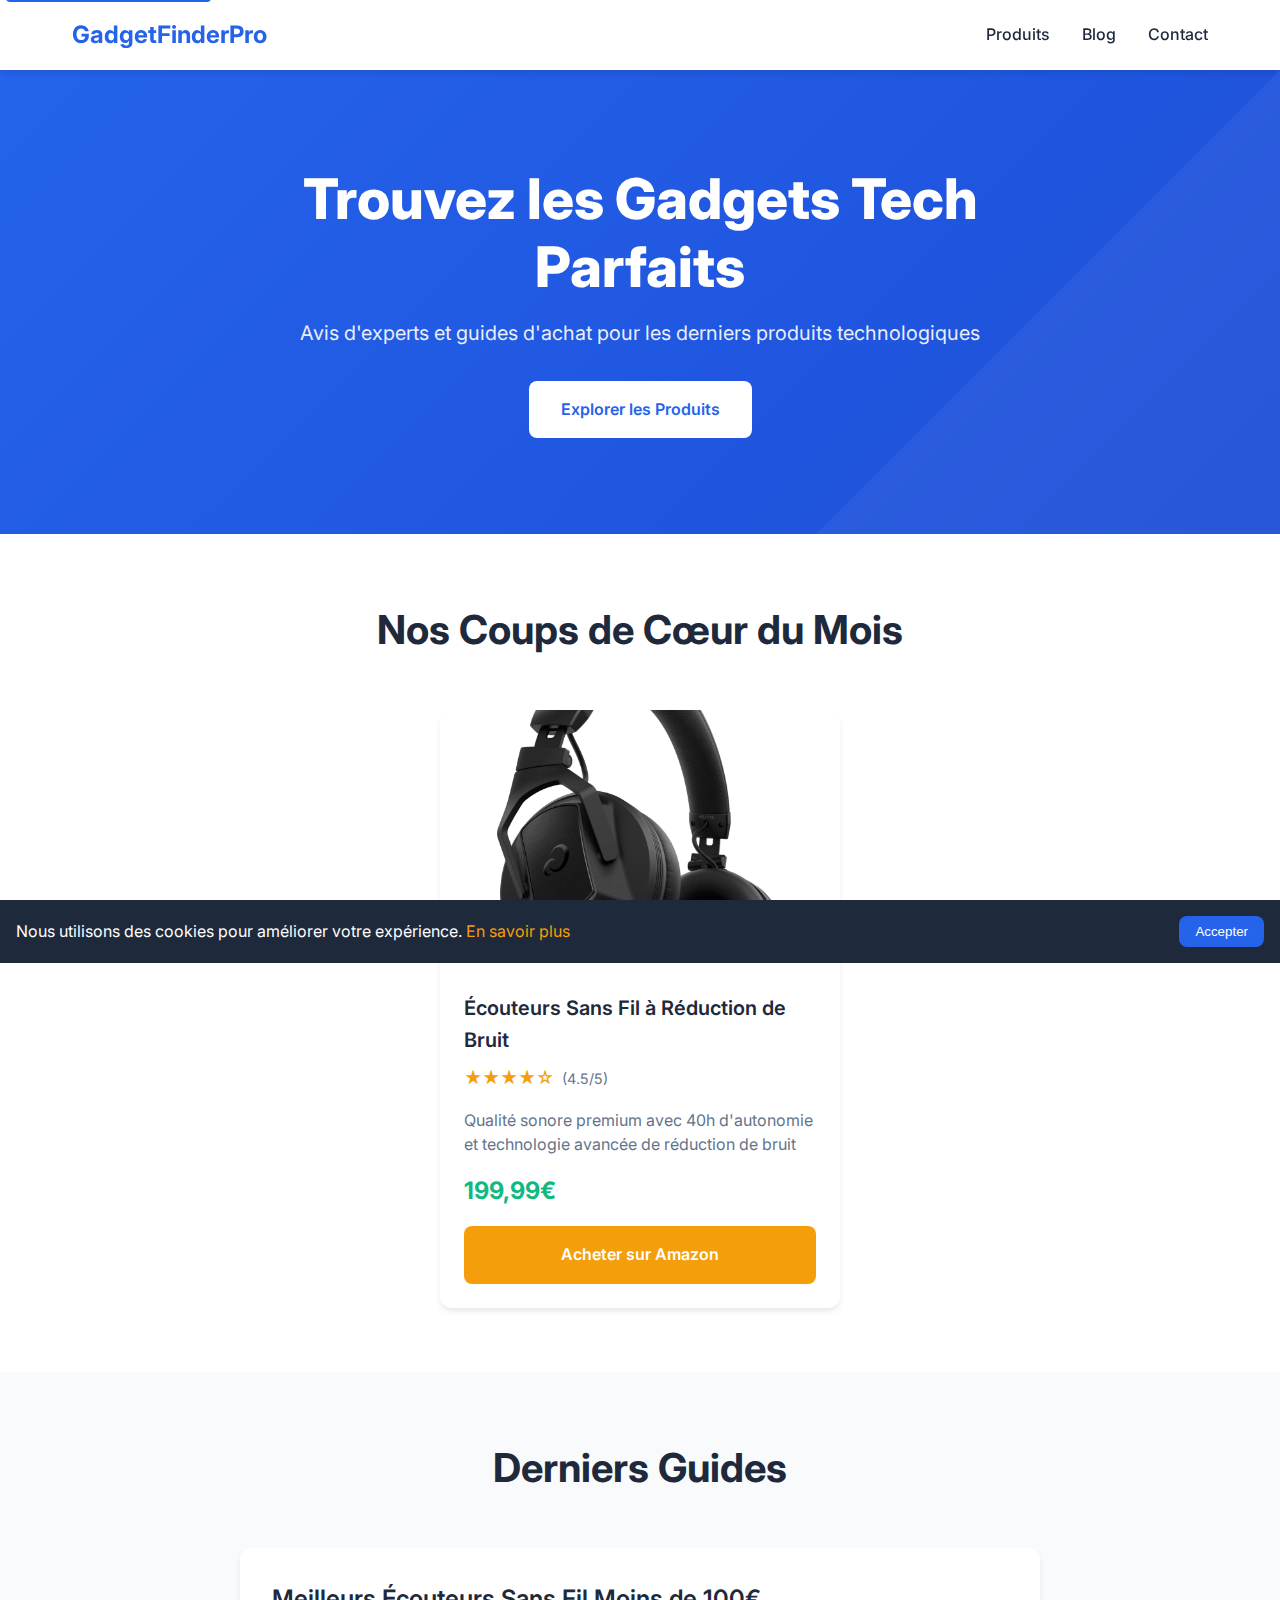
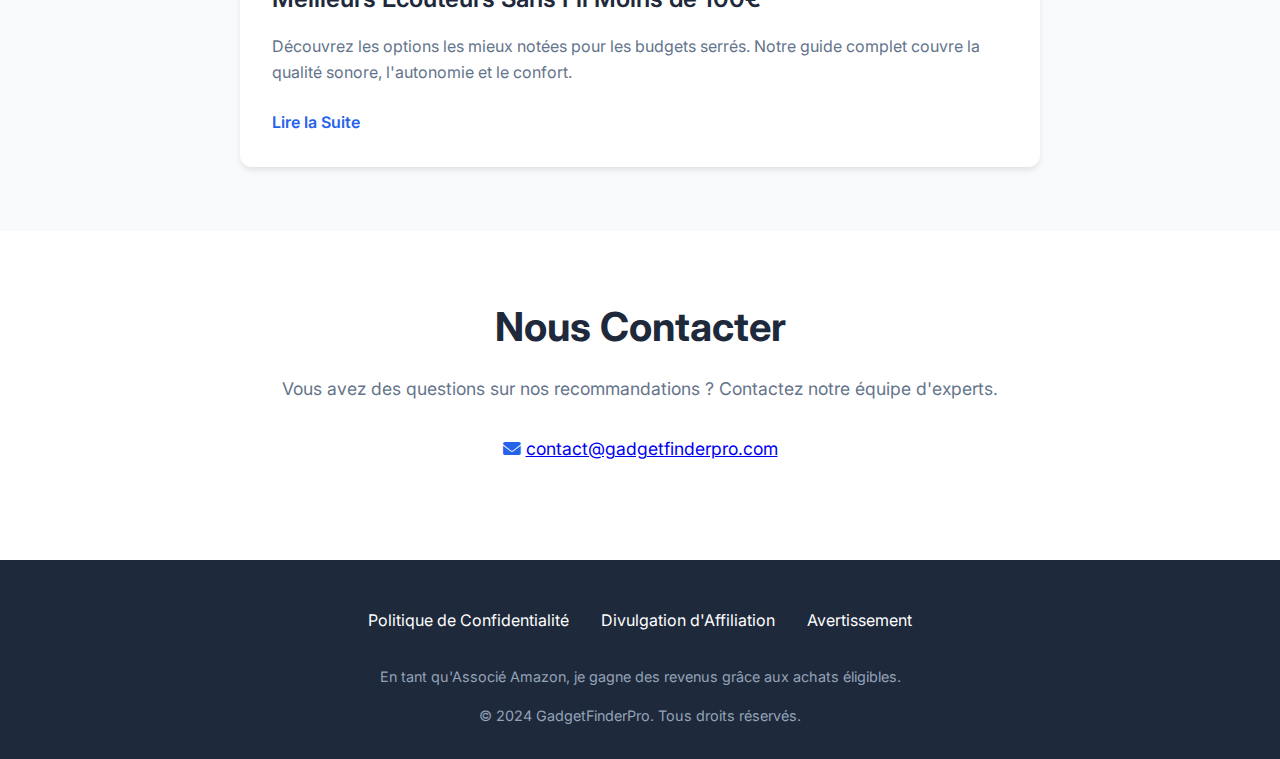
<file: index.html>
<!DOCTYPE html>
<html lang="fr">
<head>
  <meta charset="UTF-8" />
  <meta name="viewport" content="width=device-width, initial-scale=1.0" />
  <title>Meilleurs Gadgets Tech 2024 | GadgetFinderPro</title>
  <meta name="description" content="Découvrez des gadgets technologiques testés par nos experts. Guides d'achat fiables avec prix Amazon en temps réel." />
  <meta name="keywords" content="gadgets tech, écouteurs sans fil, smartphones, accessoires, tests produits, guides achat" />
  <meta name="author" content="GadgetFinderPro" />
  <meta name="robots" content="index, follow" />
  <link rel="stylesheet" href="style.css" />
  <link rel="stylesheet" href="https://cdnjs.cloudflare.com/ajax/libs/font-awesome/6.0.0/css/all.min.css" />
  <link rel="canonical" href="https://gadgetfinderpro.com/" />
  <link rel="preconnect" href="https://fonts.googleapis.com" />
  <link rel="preconnect" href="https://fonts.gstatic.com" crossorigin />
  <link href="https://fonts.googleapis.com/css2?family=Inter:wght@300;400;500;600;700;800&display=swap" rel="stylesheet" />
  
  <!-- Open Graph -->
  <meta property="og:title" content="Meilleurs Gadgets Tech 2024 | GadgetFinderPro" />
  <meta property="og:description" content="Découvrez des gadgets technologiques testés par nos experts. Guides d'achat fiables avec prix Amazon en temps réel." />
  <meta property="og:type" content="website" />
  <meta property="og:url" content="https://gadgetfinderpro.com/" />
  <meta property="og:image" content="https://gadgetfinderpro.com/logo.png" />
  <meta property="og:site_name" content="GadgetFinderPro" />
  <meta property="og:locale" content="fr_FR" />
  
  <!-- Twitter Card -->
  <meta name="twitter:card" content="summary_large_image" />
  <meta name="twitter:title" content="Meilleurs Gadgets Tech 2024 | GadgetFinderPro" />
  <meta name="twitter:description" content="Découvrez des gadgets technologiques testés par nos experts." />
  <meta name="twitter:image" content="https://gadgetfinderpro.com/logo.png" />
  <meta name="twitter:site" content="@GadgetFinderPro" />
  
  <!-- Favicon -->
  <link rel="icon" type="image/x-icon" href="/favicon.ico" />
  <link rel="apple-touch-icon" sizes="180x180" href="/apple-touch-icon.png" />
  <link rel="icon" type="image/png" sizes="32x32" href="/favicon-32x32.png" />
  <link rel="icon" type="image/png" sizes="16x16" href="/favicon-16x16.png" />
  <link rel="manifest" href="/site.webmanifest" />
</head>
<body>
  <!-- Cookie Consent -->
  <div class="cookie-consent" role="banner" aria-label="Consentement aux cookies">
    <p>Nous utilisons des cookies pour améliorer votre expérience. <a href="privacy.html">En savoir plus</a></p>
    <button class="cookie-accept" aria-label="Accepter les cookies">Accepter</button>
  </div>

  <!-- Skip to main content for accessibility -->
  <a href="#main-content" class="skip-link">Aller au contenu principal</a>

  <header role="banner">
    <nav class="nav-container" role="navigation" aria-label="Navigation principale">
      <a href="index.html" class="logo" aria-label="GadgetFinderPro - Accueil">GadgetFinderPro</a>
      <div class="nav-menu" role="menubar">
        <a href="products.html" role="menuitem">Produits</a>
        <a href="blog/wireless-earbuds-guide.html" role="menuitem">Blog</a>
        <a href="#contact" role="menuitem">Contact</a>
      </div>
      <button class="mobile-menu" aria-label="Menu mobile" aria-expanded="false">
        <i class="fas fa-bars" aria-hidden="true"></i>
      </button>
    </nav>
  </header>

  <main id="main-content" role="main">
    <section class="hero" aria-labelledby="hero-title">
      <div class="hero-content">
        <h1 id="hero-title">Trouvez les Gadgets Tech Parfaits</h1>
        <p>Avis d'experts et guides d'achat pour les derniers produits technologiques</p>
        <a href="products.html" class="btn-primary" aria-describedby="hero-title">Explorer les Produits</a>
      </div>
    </section>

    <section id="products" class="products-grid" aria-labelledby="products-title">
      <h2 id="products-title">Nos Coups de Cœur du Mois</h2>
      <article class="product-card" itemscope itemtype="https://schema.org/Product">
        <img src="wireless-headphones.jpg" alt="Écouteurs sans fil à réduction de bruit" class="product-image" itemprop="image" />
        <div class="product-content">
          <h3 itemprop="name">Écouteurs Sans Fil à Réduction de Bruit</h3>
          <div class="rating" data-rating="4.5" itemprop="aggregateRating" itemscope itemtype="https://schema.org/AggregateRating">
            <span class="stars" aria-label="4,5 étoiles sur 5">★★★★☆</span>
            <span class="rating-text">(<span itemprop="ratingValue">4.5</span>/<span itemprop="bestRating">5</span>)</span>
            <meta itemprop="reviewCount" content="1247" />
          </div>
          <p class="product-desc" itemprop="description">Qualité sonore premium avec 40h d'autonomie et technologie avancée de réduction de bruit</p>
          <div class="price" itemprop="offers" itemscope itemtype="https://schema.org/Offer">
            <span itemprop="price" content="199.99">199,99€</span>
            <meta itemprop="priceCurrency" content="EUR" />
            <meta itemprop="availability" content="https://schema.org/InStock" />
          </div>
          <a href="https://amazon.com/dp/PRODUCTID?tag=yourtag-20" class="btn-amazon" target="_blank" rel="noopener" aria-label="Acheter les écouteurs sans fil sur Amazon">Acheter sur Amazon</a>
        </div>
      </article>
    </section>

    <section id="blog" class="blog-posts" aria-labelledby="blog-title">
      <h2 id="blog-title">Derniers Guides</h2>
      <article class="blog-post" itemscope itemtype="https://schema.org/Article">
        <h3 itemprop="headline">Meilleurs Écouteurs Sans Fil Moins de 100€</h3>
        <p itemprop="description">Découvrez les options les mieux notées pour les budgets serrés. Notre guide complet couvre la qualité sonore, l'autonomie et le confort.</p>
        <a href="blog/wireless-earbuds-guide.html" class="read-more" aria-label="Lire l'article complet sur les écouteurs sans fil">Lire la Suite</a>
        <meta itemprop="author" content="GadgetFinderPro" />
        <meta itemprop="datePublished" content="2024-06-29" />
      </article>
    </section>

    <section id="contact" class="contact-section" aria-labelledby="contact-title">
      <h2 id="contact-title">Nous Contacter</h2>
      <p>Vous avez des questions sur nos recommandations ? Contactez notre équipe d'experts.</p>
      <div class="contact-info">
        <p><i class="fas fa-envelope" aria-hidden="true"></i> <a href="mailto:contact@gadgetfinderpro.com">contact@gadgetfinderpro.com</a></p>
      </div>
    </section>
  </main>

  <footer role="contentinfo">
    <div class="footer-content">
      <nav class="footer-nav" role="navigation" aria-label="Navigation du pied de page">
        <a href="privacy.html">Politique de Confidentialité</a>
        <a href="affiliate-disclosure.html">Divulgation d'Affiliation</a>
        <a href="disclaimer.html">Avertissement</a>
      </nav>
      <p class="amazon-disclaimer">En tant qu'Associé Amazon, je gagne des revenus grâce aux achats éligibles.</p>
      <p class="copyright">&copy; 2024 GadgetFinderPro. Tous droits réservés.</p>
    </div>
  </footer>

  <div class="newsletter-popup" id="newsletter-popup" role="dialog" aria-labelledby="newsletter-title" aria-hidden="true">
    <div class="popup-content">
      <button class="close-popup" aria-label="Fermer la popup">&times;</button>
      <h3 id="newsletter-title">Recevez Notre Guide d'Achat Gratuit !</h3>
      <p>Obtenez des recommandations d'experts et des offres exclusives</p>
      <form id="newsletter-form" aria-labelledby="newsletter-title">
        <label for="newsletter-email" class="sr-only">Adresse email</label>
        <input type="email" id="newsletter-email" placeholder="Entrez votre email" required aria-describedby="newsletter-title" />
        <button type="submit">Télécharger Maintenant</button>
      </form>
    </div>
  </div>

  <script src="script.js"></script>
  
  <!-- Schema.org structured data -->
  <script type="application/ld+json">
  {
    "@context": "https://schema.org",
    "@type": "WebSite",
    "name": "GadgetFinderPro",
    "description": "Découvrez des gadgets technologiques testés par nos experts. Guides d'achat fiables avec prix Amazon en temps réel.",
    "url": "https://gadgetfinderpro.com",
    "potentialAction": {
      "@type": "SearchAction",
      "target": "https://gadgetfinderpro.com/search?q={search_term_string}",
      "query-input": "required name=search_term_string"
    },
    "publisher": {
      "@type": "Organization",
      "name": "GadgetFinderPro",
      "logo": {
        "@type": "ImageObject",
        "url": "https://gadgetfinderpro.com/logo.png",
        "width": 400,
        "height": 200
      },
      "sameAs": [
        "https://twitter.com/GadgetFinderPro",
        "https://facebook.com/GadgetFinderPro"
      ]
    }
  }
  </script>

  <!-- Additional Schema.org for Organization -->
  <script type="application/ld+json">
  {
    "@context": "https://schema.org",
    "@type": "Organization",
    "name": "GadgetFinderPro",
    "url": "https://gadgetfinderpro.com",
    "logo": "https://gadgetfinderpro.com/logo.png",
    "description": "Expert en tests et évaluations de gadgets technologiques",
    "contactPoint": {
      "@type": "ContactPoint",
      "telephone": "+33-1-23-45-67-89",
      "contactType": "customer service",
      "email": "contact@gadgetfinderpro.com"
    },
    "address": {
      "@type": "PostalAddress",
      "streetAddress": "123 Rue de la Tech",
      "addressLocality": "Paris",
      "postalCode": "75001",
      "addressCountry": "FR"
    }
  }
  </script>
</body>
</html>
</file>
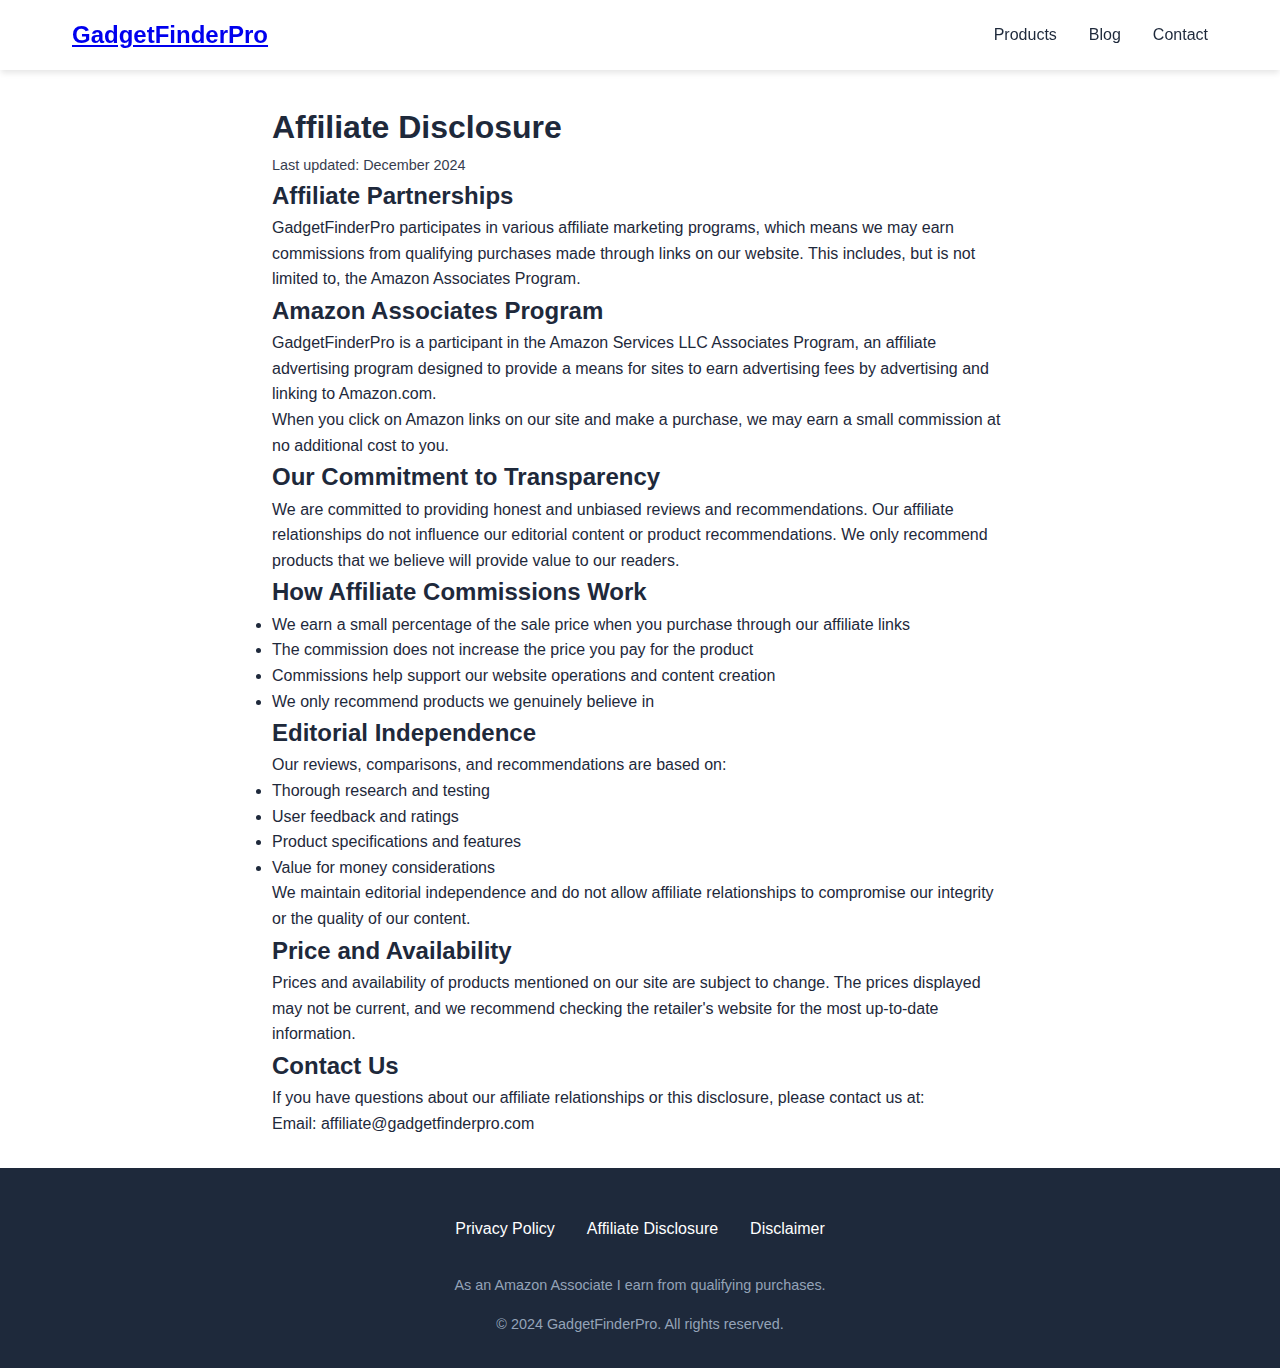
<file: affiliate-disclosure.html>
<!DOCTYPE html>
<html lang="en">
<head>
  <meta charset="UTF-8" />
  <meta name="viewport" content="width=device-width, initial-scale=1.0" />
  <title>Affiliate Disclosure | GadgetFinderPro</title>
  <meta name="description" content="Affiliate Disclosure for GadgetFinderPro - Transparency about our affiliate partnerships and commissions." />
  <link rel="stylesheet" href="style.css" />
  <link rel="stylesheet" href="https://cdnjs.cloudflare.com/ajax/libs/font-awesome/6.0.0/css/all.min.css" />
</head>
<body>
  <header>
    <nav class="nav-container">
      <h1 class="logo"><a href="index.html">GadgetFinderPro</a></h1>
      <div class="nav-menu">
        <a href="products.html">Products</a>
        <a href="blog/wireless-earbuds-guide.html">Blog</a>
        <a href="index.html#contact">Contact</a>
      </div>
      <div class="mobile-menu"><i class="fas fa-bars"></i></div>
    </nav>
  </header>

  <main class="legal-page">
    <div class="container">
      <h1>Affiliate Disclosure</h1>
      <p class="last-updated">Last updated: December 2024</p>

      <section>
        <h2>Affiliate Partnerships</h2>
        <p>GadgetFinderPro participates in various affiliate marketing programs, which means we may earn commissions from qualifying purchases made through links on our website. This includes, but is not limited to, the Amazon Associates Program.</p>
      </section>

      <section>
        <h2>Amazon Associates Program</h2>
        <p>GadgetFinderPro is a participant in the Amazon Services LLC Associates Program, an affiliate advertising program designed to provide a means for sites to earn advertising fees by advertising and linking to Amazon.com.</p>
        <p>When you click on Amazon links on our site and make a purchase, we may earn a small commission at no additional cost to you.</p>
      </section>

      <section>
        <h2>Our Commitment to Transparency</h2>
        <p>We are committed to providing honest and unbiased reviews and recommendations. Our affiliate relationships do not influence our editorial content or product recommendations. We only recommend products that we believe will provide value to our readers.</p>
      </section>

      <section>
        <h2>How Affiliate Commissions Work</h2>
        <ul>
          <li>We earn a small percentage of the sale price when you purchase through our affiliate links</li>
          <li>The commission does not increase the price you pay for the product</li>
          <li>Commissions help support our website operations and content creation</li>
          <li>We only recommend products we genuinely believe in</li>
        </ul>
      </section>

      <section>
        <h2>Editorial Independence</h2>
        <p>Our reviews, comparisons, and recommendations are based on:</p>
        <ul>
          <li>Thorough research and testing</li>
          <li>User feedback and ratings</li>
          <li>Product specifications and features</li>
          <li>Value for money considerations</li>
        </ul>
        <p>We maintain editorial independence and do not allow affiliate relationships to compromise our integrity or the quality of our content.</p>
      </section>

      <section>
        <h2>Price and Availability</h2>
        <p>Prices and availability of products mentioned on our site are subject to change. The prices displayed may not be current, and we recommend checking the retailer's website for the most up-to-date information.</p>
      </section>

      <section>
        <h2>Contact Us</h2>
        <p>If you have questions about our affiliate relationships or this disclosure, please contact us at:</p>
        <p>Email: affiliate@gadgetfinderpro.com</p>
      </section>
    </div>
  </main>

  <footer>
    <div class="footer-content">
      <nav class="footer-nav">
        <a href="privacy.html">Privacy Policy</a>
        <a href="affiliate-disclosure.html" class="active">Affiliate Disclosure</a>
        <a href="disclaimer.html">Disclaimer</a>
      </nav>
      <p class="amazon-disclaimer">As an Amazon Associate I earn from qualifying purchases.</p>
      <p class="copyright">&copy; 2024 GadgetFinderPro. All rights reserved.</p>
    </div>
  </footer>

  <script src="script.js"></script>
</body>
</html>
</file>
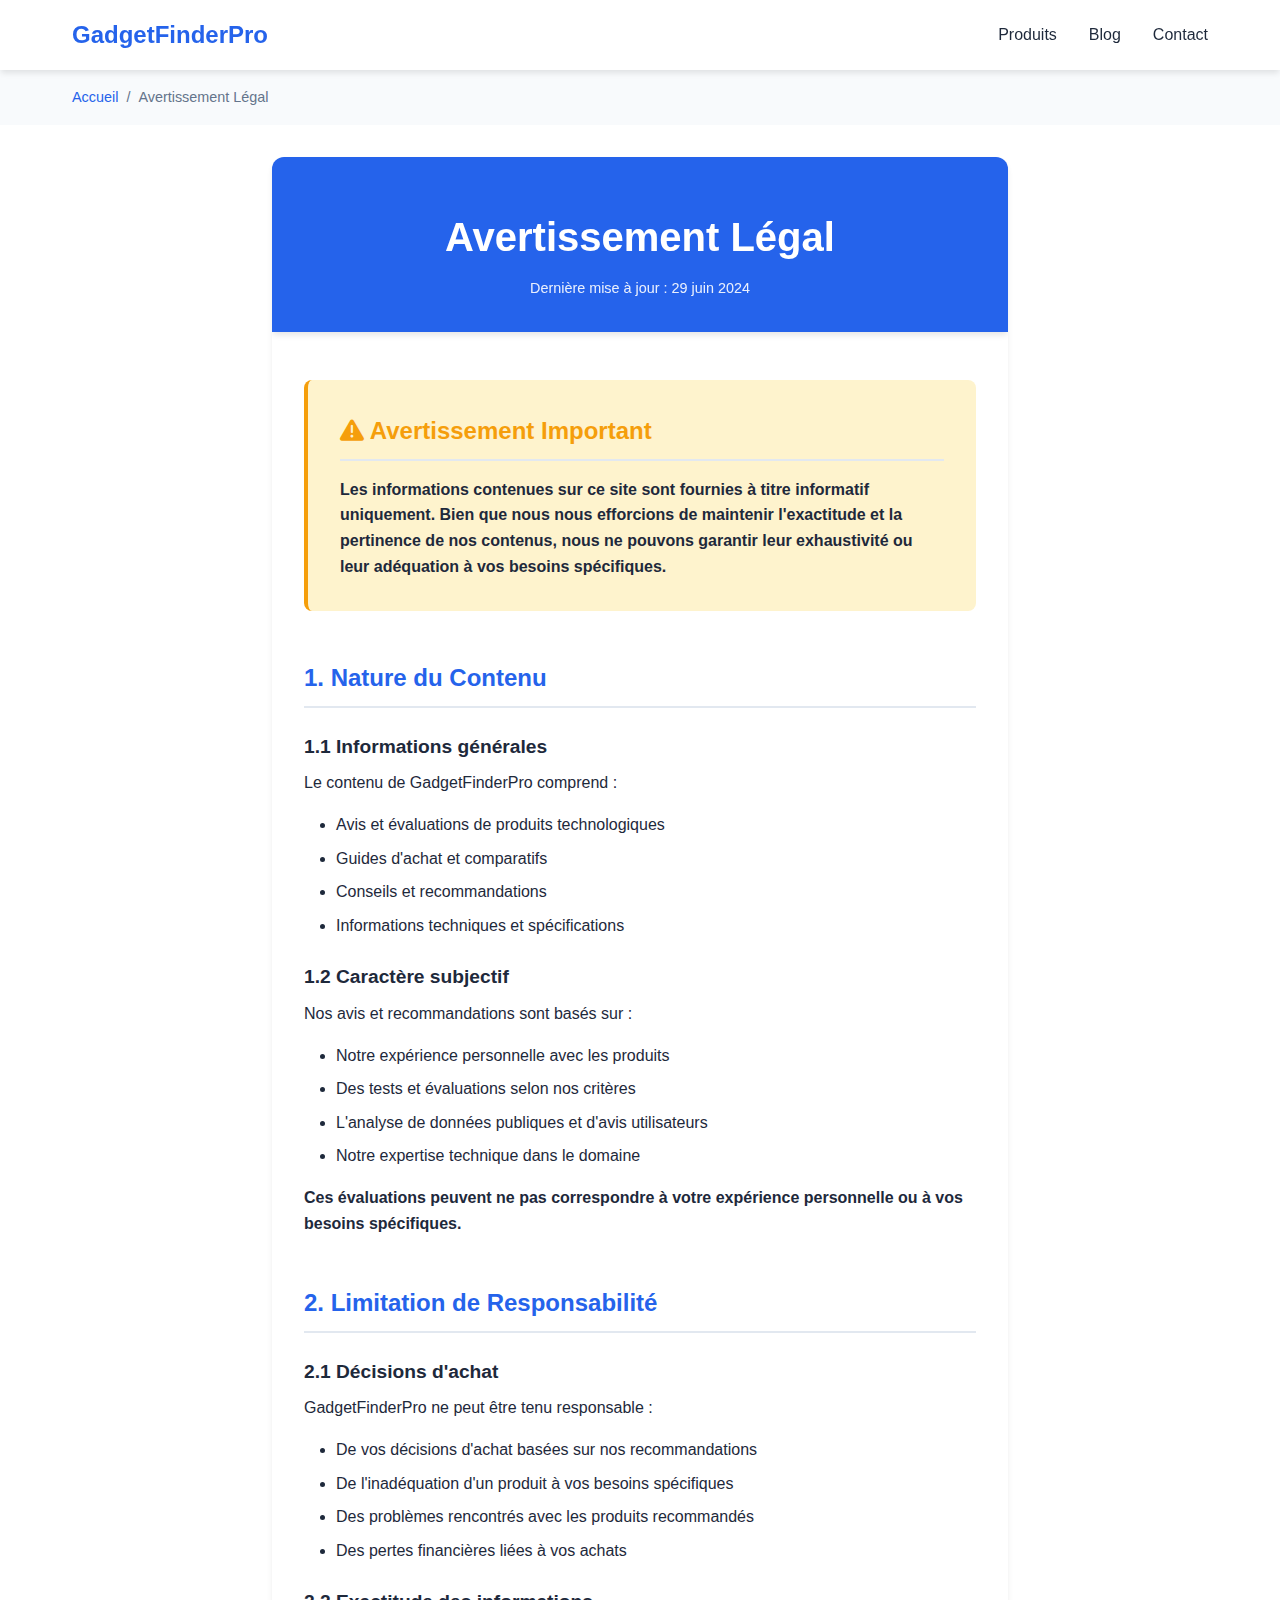
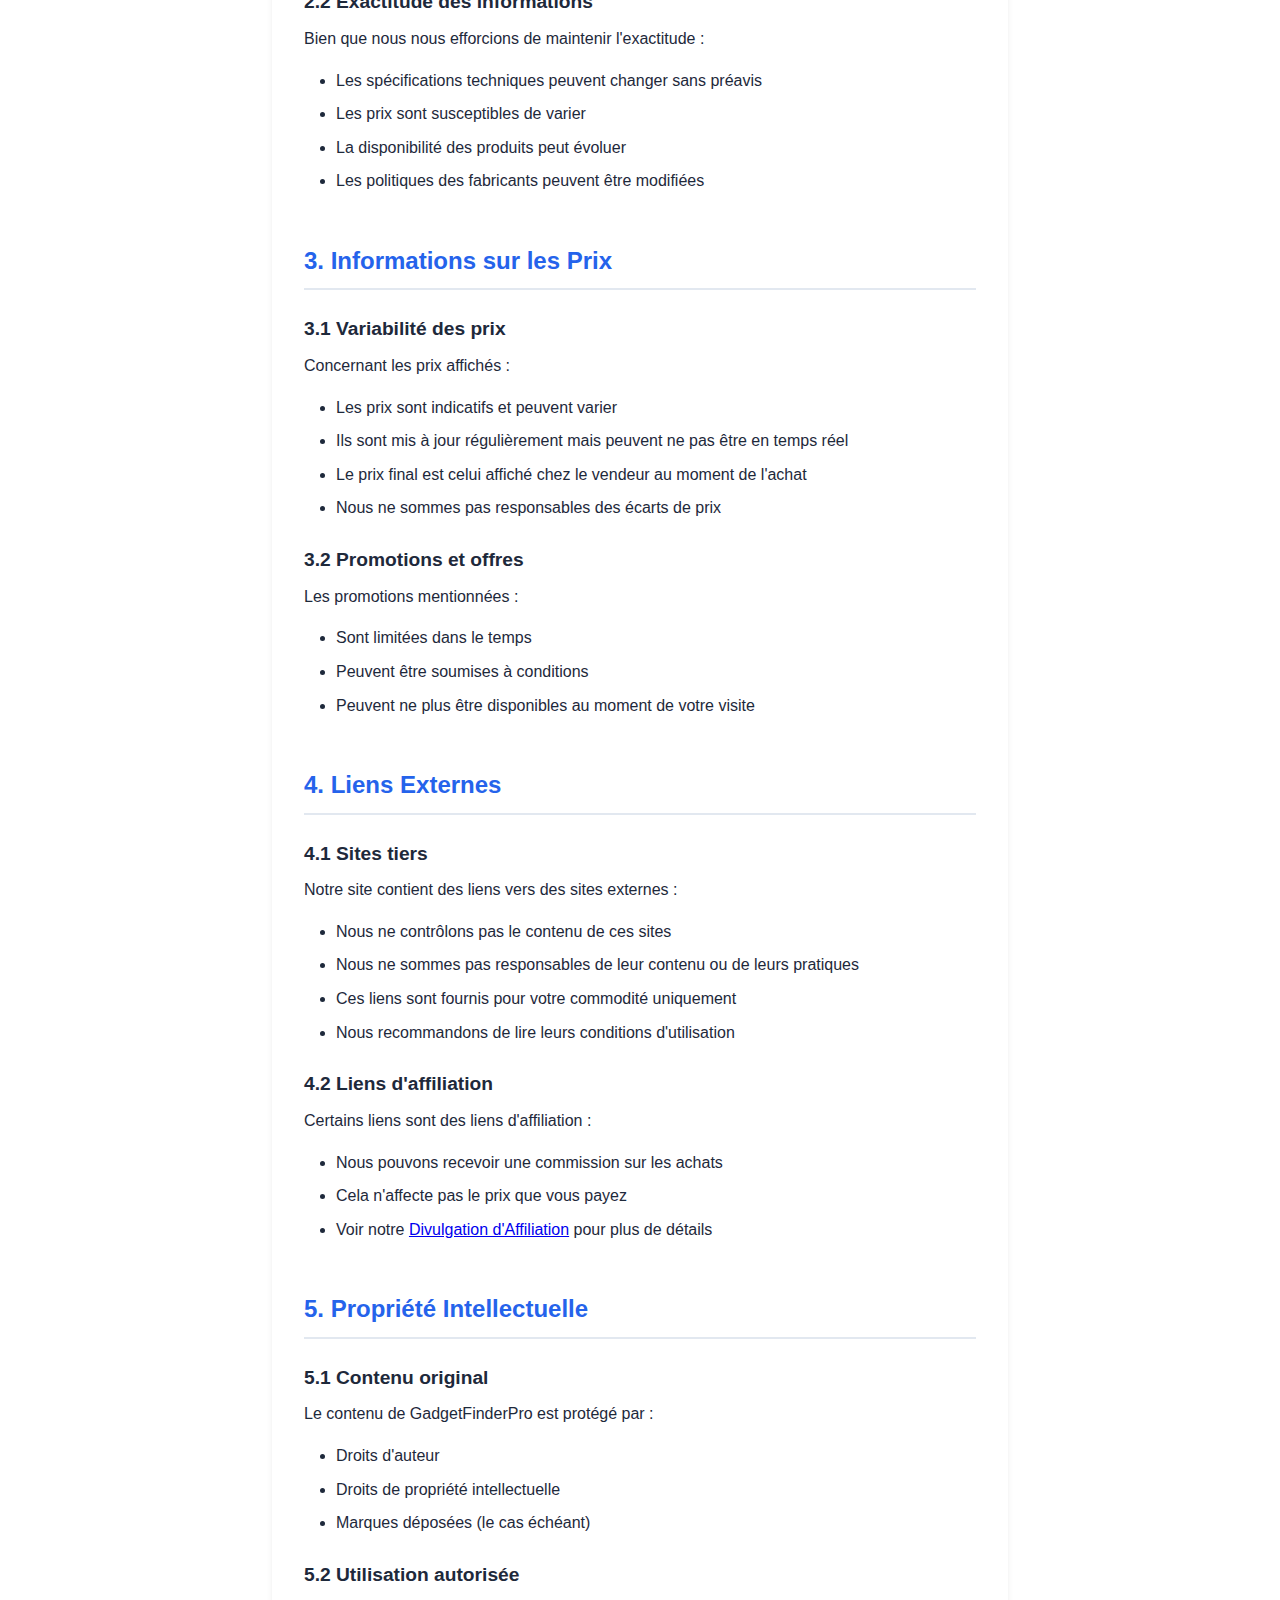
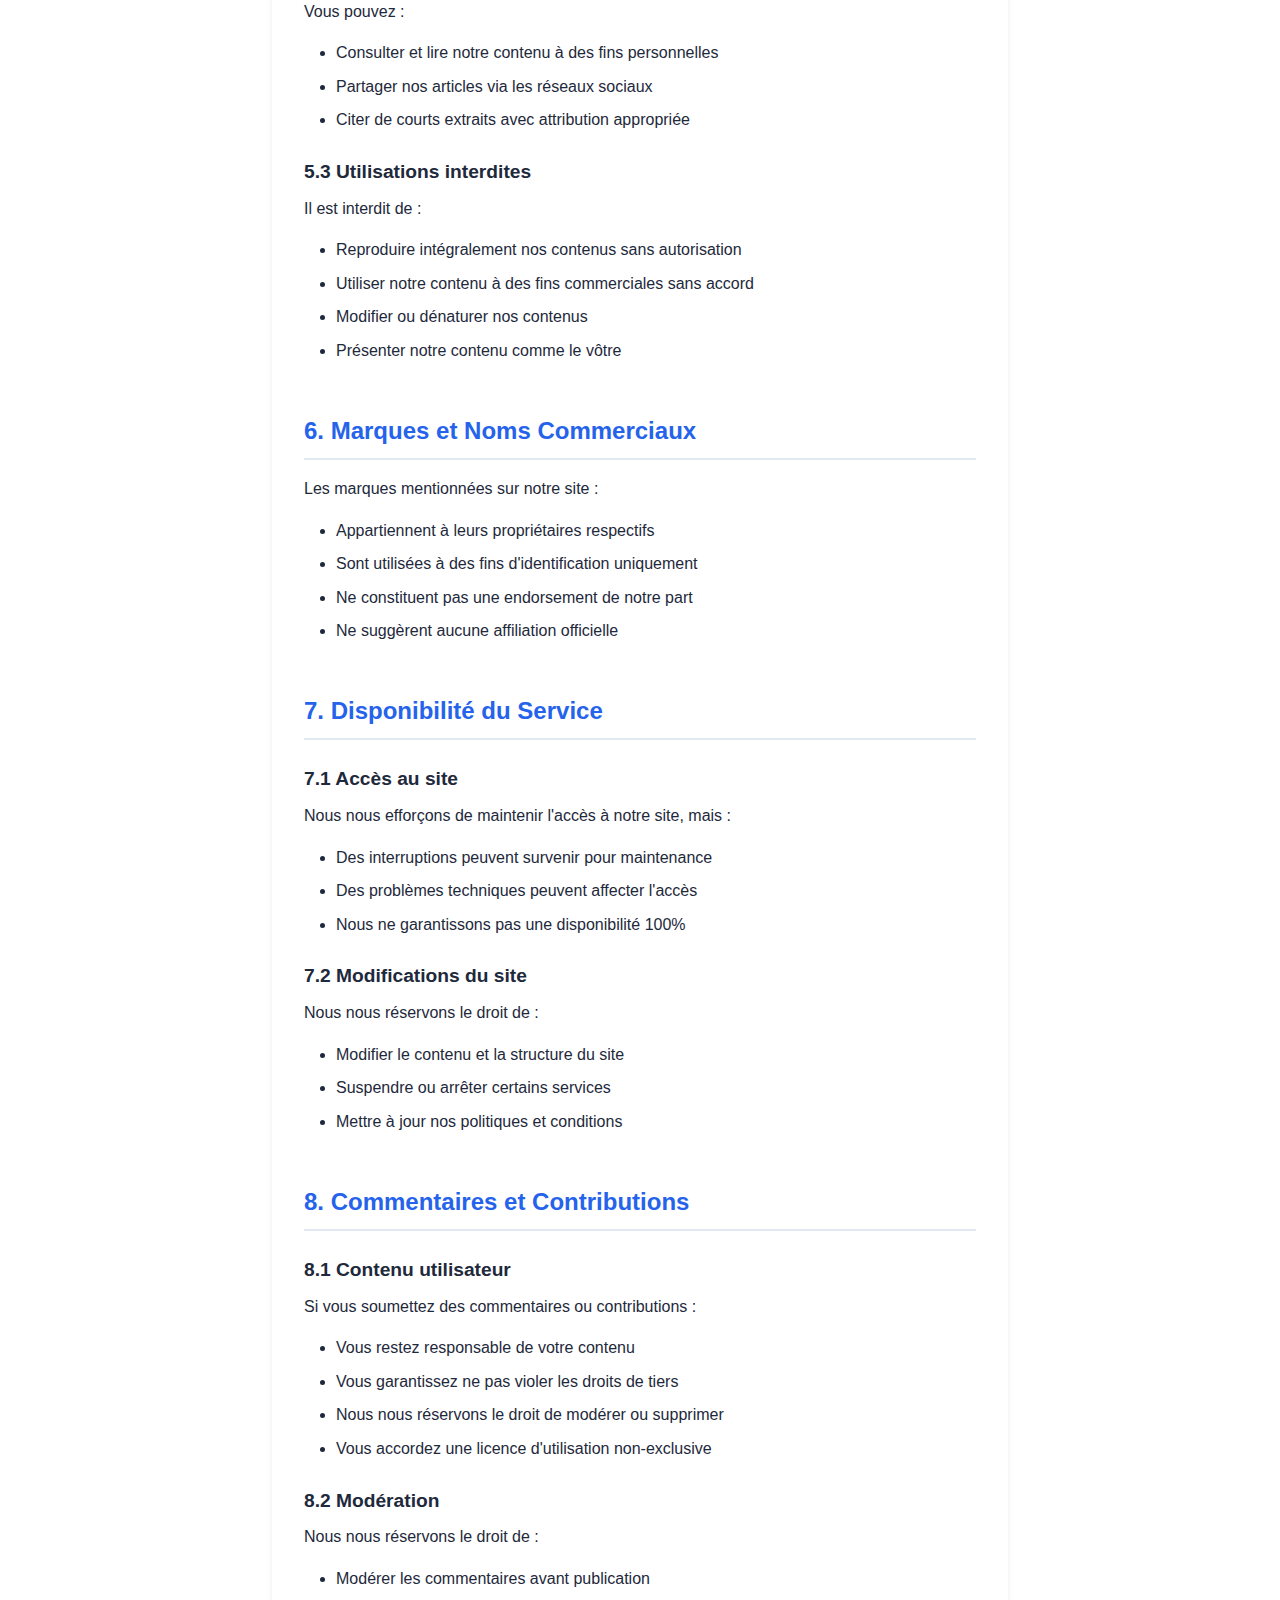
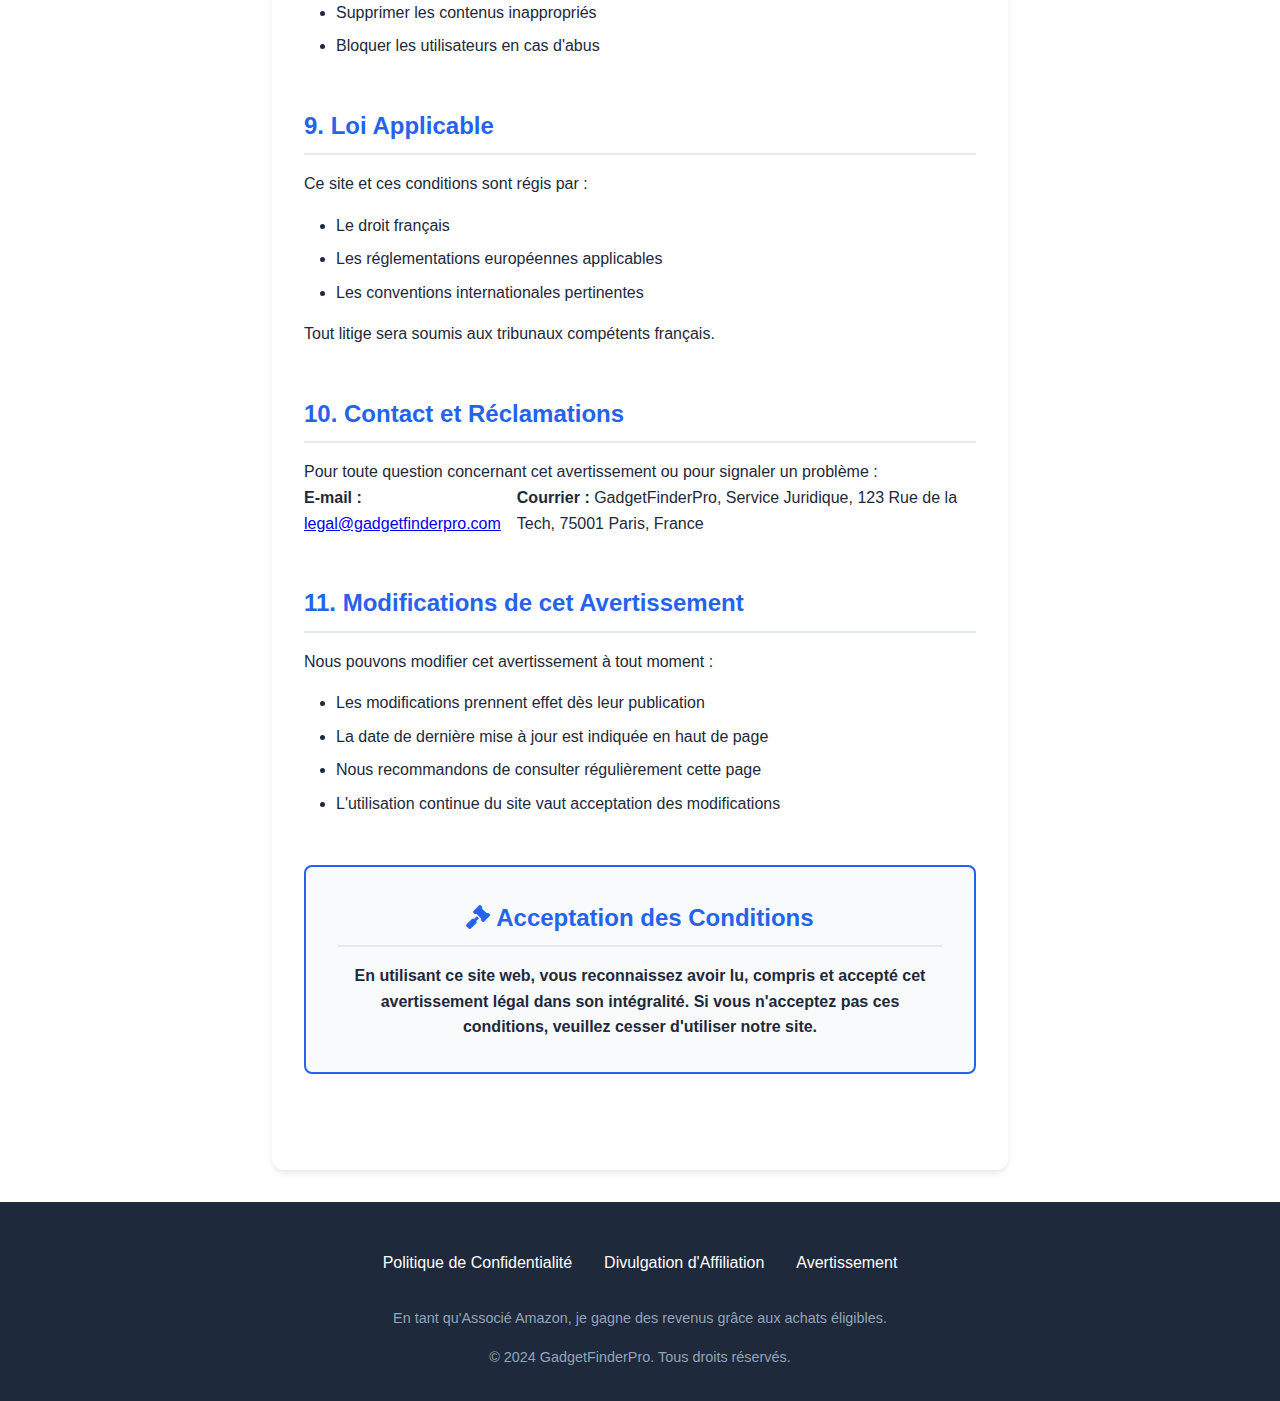
<file: disclaimer.html>
<!DOCTYPE html>
<html lang="fr">
<head>
  <meta charset="UTF-8" />
  <meta name="viewport" content="width=device-width, initial-scale=1.0" />
  <title>Avertissement Légal | GadgetFinderPro</title>
  <meta name="description" content="Avertissements légaux et conditions d'utilisation du site GadgetFinderPro." />
  <meta name="robots" content="index, follow" />
  <link rel="stylesheet" href="style.css" />
  <link rel="stylesheet" href="https://cdnjs.cloudflare.com/ajax/libs/font-awesome/6.0.0/css/all.min.css" />
  <link rel="canonical" href="https://gadgetfinderpro.com/disclaimer.html" />
</head>
<body>
  <header>
    <nav class="nav-container">
      <a href="index.html" class="logo">GadgetFinderPro</a>
      <div class="nav-menu">
        <a href="products.html">Produits</a>
        <a href="blog/wireless-earbuds-guide.html">Blog</a>
        <a href="index.html#contact">Contact</a>
      </div>
      <div class="mobile-menu"><i class="fas fa-bars"></i></div>
    </nav>
  </header>

  <main>
    <!-- Breadcrumb -->
    <nav class="breadcrumb" aria-label="Fil d'Ariane">
      <div class="breadcrumb-container">
        <a href="index.html">Accueil</a>
        <span class="breadcrumb-separator">/</span>
        <span class="breadcrumb-current">Avertissement Légal</span>
      </div>
    </nav>

    <article class="legal-page">
      <div class="legal-container">
        <header class="legal-header">
          <h1>Avertissement Légal</h1>
          <p class="last-updated">Dernière mise à jour : 29 juin 2024</p>
        </header>

        <div class="legal-content">
          <section class="warning-section">
            <h2><i class="fas fa-exclamation-triangle"></i> Avertissement Important</h2>
            <p><strong>Les informations contenues sur ce site sont fournies à titre informatif uniquement. Bien que nous nous efforcions de maintenir l'exactitude et la pertinence de nos contenus, nous ne pouvons garantir leur exhaustivité ou leur adéquation à vos besoins spécifiques.</strong></p>
          </section>

          <section>
            <h2>1. Nature du Contenu</h2>
            <h3>1.1 Informations générales</h3>
            <p>Le contenu de GadgetFinderPro comprend :</p>
            <ul>
              <li>Avis et évaluations de produits technologiques</li>
              <li>Guides d'achat et comparatifs</li>
              <li>Conseils et recommandations</li>
              <li>Informations techniques et spécifications</li>
            </ul>

            <h3>1.2 Caractère subjectif</h3>
            <p>Nos avis et recommandations sont basés sur :</p>
            <ul>
              <li>Notre expérience personnelle avec les produits</li>
              <li>Des tests et évaluations selon nos critères</li>
              <li>L'analyse de données publiques et d'avis utilisateurs</li>
              <li>Notre expertise technique dans le domaine</li>
            </ul>
            <p><strong>Ces évaluations peuvent ne pas correspondre à votre expérience personnelle ou à vos besoins spécifiques.</strong></p>
          </section>

          <section>
            <h2>2. Limitation de Responsabilité</h2>
            <h3>2.1 Décisions d'achat</h3>
            <p>GadgetFinderPro ne peut être tenu responsable :</p>
            <ul>
              <li>De vos décisions d'achat basées sur nos recommandations</li>
              <li>De l'inadéquation d'un produit à vos besoins spécifiques</li>
              <li>Des problèmes rencontrés avec les produits recommandés</li>
              <li>Des pertes financières liées à vos achats</li>
            </ul>

            <h3>2.2 Exactitude des informations</h3>
            <p>Bien que nous nous efforcions de maintenir l'exactitude :</p>
            <ul>
              <li>Les spécifications techniques peuvent changer sans préavis</li>
              <li>Les prix sont susceptibles de varier</li>
              <li>La disponibilité des produits peut évoluer</li>
              <li>Les politiques des fabricants peuvent être modifiées</li>
            </ul>
          </section>

          <section>
            <h2>3. Informations sur les Prix</h2>
            <h3>3.1 Variabilité des prix</h3>
            <p>Concernant les prix affichés :</p>
            <ul>
              <li>Les prix sont indicatifs et peuvent varier</li>
              <li>Ils sont mis à jour régulièrement mais peuvent ne pas être en temps réel</li>
              <li>Le prix final est celui affiché chez le vendeur au moment de l'achat</li>
              <li>Nous ne sommes pas responsables des écarts de prix</li>
            </ul>

            <h3>3.2 Promotions et offres</h3>
            <p>Les promotions mentionnées :</p>
            <ul>
              <li>Sont limitées dans le temps</li>
              <li>Peuvent être soumises à conditions</li>
              <li>Peuvent ne plus être disponibles au moment de votre visite</li>
            </ul>
          </section>

          <section>
            <h2>4. Liens Externes</h2>
            <h3>4.1 Sites tiers</h3>
            <p>Notre site contient des liens vers des sites externes :</p>
            <ul>
              <li>Nous ne contrôlons pas le contenu de ces sites</li>
              <li>Nous ne sommes pas responsables de leur contenu ou de leurs pratiques</li>
              <li>Ces liens sont fournis pour votre commodité uniquement</li>
              <li>Nous recommandons de lire leurs conditions d'utilisation</li>
            </ul>

            <h3>4.2 Liens d'affiliation</h3>
            <p>Certains liens sont des liens d'affiliation :</p>
            <ul>
              <li>Nous pouvons recevoir une commission sur les achats</li>
              <li>Cela n'affecte pas le prix que vous payez</li>
              <li>Voir notre <a href="affiliate-disclosure.html">Divulgation d'Affiliation</a> pour plus de détails</li>
            </ul>
          </section>

          <section>
            <h2>5. Propriété Intellectuelle</h2>
            <h3>5.1 Contenu original</h3>
            <p>Le contenu de GadgetFinderPro est protégé par :</p>
            <ul>
              <li>Droits d'auteur</li>
              <li>Droits de propriété intellectuelle</li>
              <li>Marques déposées (le cas échéant)</li>
            </ul>

            <h3>5.2 Utilisation autorisée</h3>
            <p>Vous pouvez :</p>
            <ul>
              <li>Consulter et lire notre contenu à des fins personnelles</li>
              <li>Partager nos articles via les réseaux sociaux</li>
              <li>Citer de courts extraits avec attribution appropriée</li>
            </ul>

            <h3>5.3 Utilisations interdites</h3>
            <p>Il est interdit de :</p>
            <ul>
              <li>Reproduire intégralement nos contenus sans autorisation</li>
              <li>Utiliser notre contenu à des fins commerciales sans accord</li>
              <li>Modifier ou dénaturer nos contenus</li>
              <li>Présenter notre contenu comme le vôtre</li>
            </ul>
          </section>

          <section>
            <h2>6. Marques et Noms Commerciaux</h2>
            <p>Les marques mentionnées sur notre site :</p>
            <ul>
              <li>Appartiennent à leurs propriétaires respectifs</li>
              <li>Sont utilisées à des fins d'identification uniquement</li>
              <li>Ne constituent pas une endorsement de notre part</li>
              <li>Ne suggèrent aucune affiliation officielle</li>
            </ul>
          </section>

          <section>
            <h2>7. Disponibilité du Service</h2>
            <h3>7.1 Accès au site</h3>
            <p>Nous nous efforçons de maintenir l'accès à notre site, mais :</p>
            <ul>
              <li>Des interruptions peuvent survenir pour maintenance</li>
              <li>Des problèmes techniques peuvent affecter l'accès</li>
              <li>Nous ne garantissons pas une disponibilité 100%</li>
            </ul>

            <h3>7.2 Modifications du site</h3>
            <p>Nous nous réservons le droit de :</p>
            <ul>
              <li>Modifier le contenu et la structure du site</li>
              <li>Suspendre ou arrêter certains services</li>
              <li>Mettre à jour nos politiques et conditions</li>
            </ul>
          </section>

          <section>
            <h2>8. Commentaires et Contributions</h2>
            <h3>8.1 Contenu utilisateur</h3>
            <p>Si vous soumettez des commentaires ou contributions :</p>
            <ul>
              <li>Vous restez responsable de votre contenu</li>
              <li>Vous garantissez ne pas violer les droits de tiers</li>
              <li>Nous nous réservons le droit de modérer ou supprimer</li>
              <li>Vous accordez une licence d'utilisation non-exclusive</li>
            </ul>

            <h3>8.2 Modération</h3>
            <p>Nous nous réservons le droit de :</p>
            <ul>
              <li>Modérer les commentaires avant publication</li>
              <li>Supprimer les contenus inappropriés</li>
              <li>Bloquer les utilisateurs en cas d'abus</li>
            </ul>
          </section>

          <section>
            <h2>9. Loi Applicable</h2>
            <p>Ce site et ces conditions sont régis par :</p>
            <ul>
              <li>Le droit français</li>
              <li>Les réglementations européennes applicables</li>
              <li>Les conventions internationales pertinentes</li>
            </ul>
            <p>Tout litige sera soumis aux tribunaux compétents français.</p>
          </section>

          <section>
            <h2>10. Contact et Réclamations</h2>
            <p>Pour toute question concernant cet avertissement ou pour signaler un problème :</p>
            <div class="contact-info">
              <p><strong>E-mail :</strong> <a href="mailto:legal@gadgetfinderpro.com">legal@gadgetfinderpro.com</a></p>
              <p><strong>Courrier :</strong> GadgetFinderPro, Service Juridique, 123 Rue de la Tech, 75001 Paris, France</p>
            </div>
          </section>

          <section>
            <h2>11. Modifications de cet Avertissement</h2>
            <p>Nous pouvons modifier cet avertissement à tout moment :</p>
            <ul>
              <li>Les modifications prennent effet dès leur publication</li>
              <li>La date de dernière mise à jour est indiquée en haut de page</li>
              <li>Nous recommandons de consulter régulièrement cette page</li>
              <li>L'utilisation continue du site vaut acceptation des modifications</li>
            </ul>
          </section>

          <section class="final-warning">
            <h2><i class="fas fa-gavel"></i> Acceptation des Conditions</h2>
            <p><strong>En utilisant ce site web, vous reconnaissez avoir lu, compris et accepté cet avertissement légal dans son intégralité. Si vous n'acceptez pas ces conditions, veuillez cesser d'utiliser notre site.</strong></p>
          </section>
        </div>
      </div>
    </article>
  </main>

  <footer>
    <div class="footer-content">
      <nav class="footer-nav">
        <a href="privacy.html">Politique de Confidentialité</a>
        <a href="affiliate-disclosure.html">Divulgation d'Affiliation</a>
        <a href="disclaimer.html" class="active">Avertissement</a>
      </nav>
      <p class="amazon-disclaimer">En tant qu'Associé Amazon, je gagne des revenus grâce aux achats éligibles.</p>
      <p class="copyright">&copy; 2024 GadgetFinderPro. Tous droits réservés.</p>
    </div>
  </footer>

  <script src="script.js"></script>
</body>
</html>
</file>
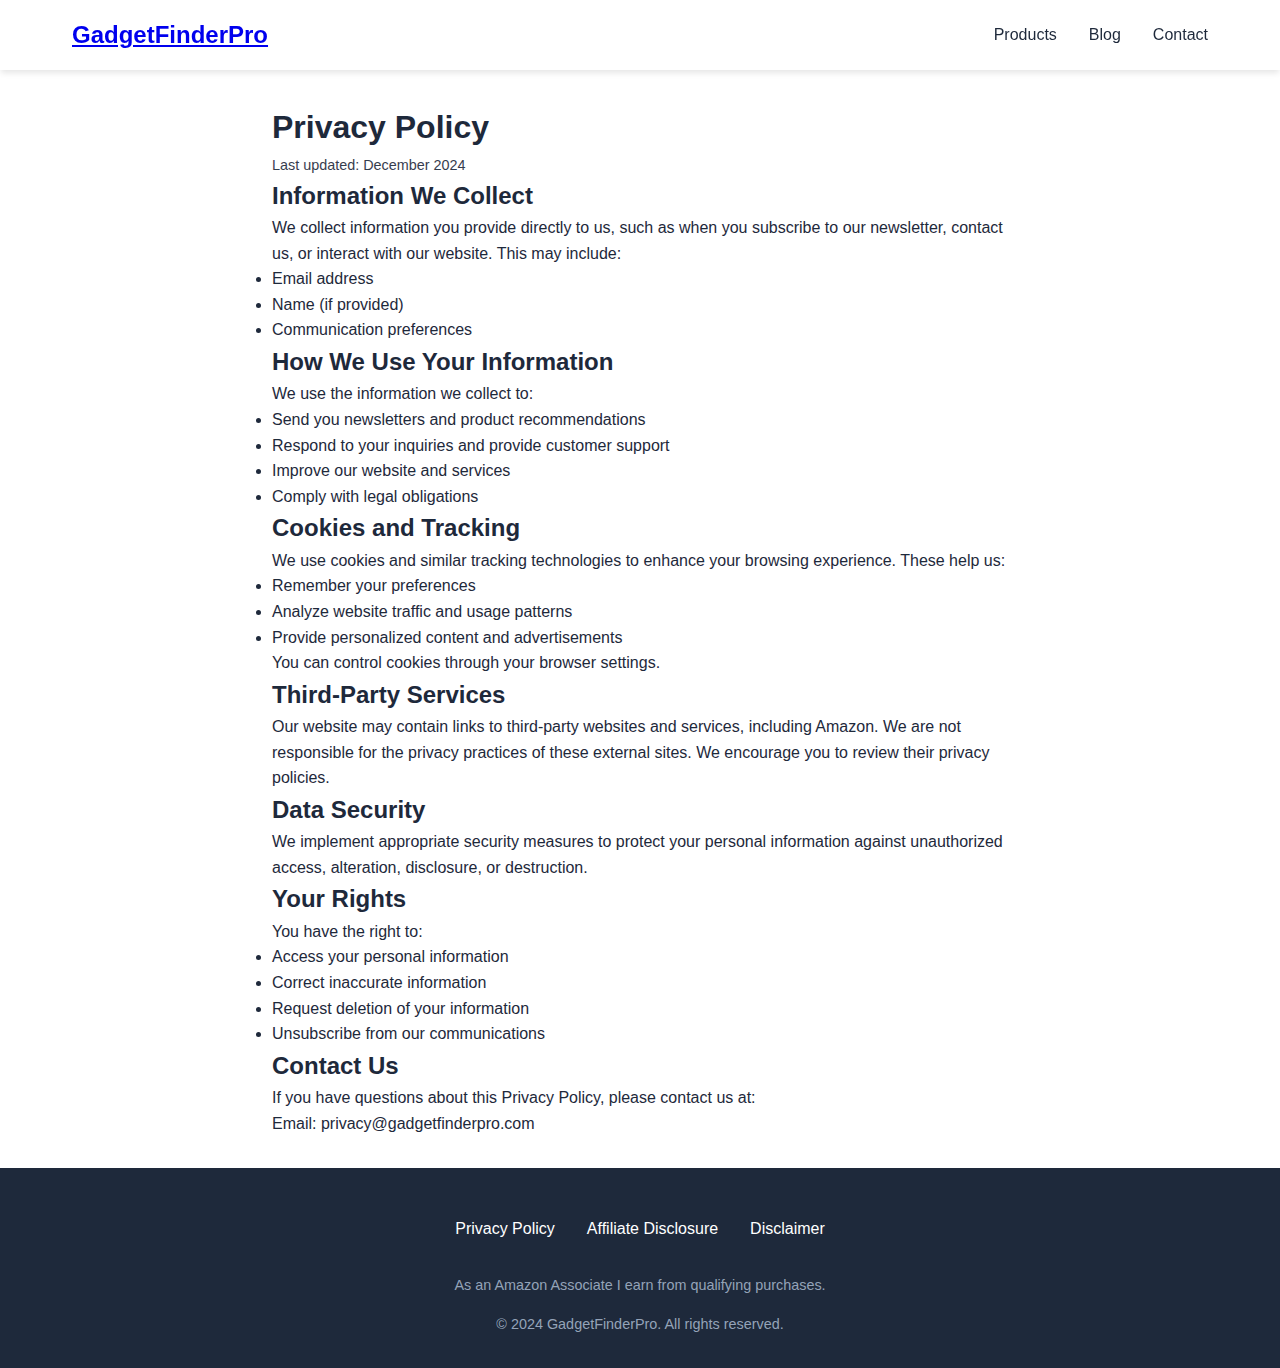
<file: privacy.html>
<!DOCTYPE html>
<html lang="en">
<head>
  <meta charset="UTF-8" />
  <meta name="viewport" content="width=device-width, initial-scale=1.0" />
  <title>Privacy Policy | GadgetFinderPro</title>
  <meta name="description" content="Privacy Policy for GadgetFinderPro - Learn how we protect and handle your personal information." />
  <link rel="stylesheet" href="style.css" />
  <link rel="stylesheet" href="https://cdnjs.cloudflare.com/ajax/libs/font-awesome/6.0.0/css/all.min.css" />
</head>
<body>
  <header>
    <nav class="nav-container">
      <h1 class="logo"><a href="index.html">GadgetFinderPro</a></h1>
      <div class="nav-menu">
        <a href="products.html">Products</a>
        <a href="blog/wireless-earbuds-guide.html">Blog</a>
        <a href="index.html#contact">Contact</a>
      </div>
      <div class="mobile-menu"><i class="fas fa-bars"></i></div>
    </nav>
  </header>

  <main class="legal-page">
    <div class="container">
      <h1>Privacy Policy</h1>
      <p class="last-updated">Last updated: December 2024</p>

      <section>
        <h2>Information We Collect</h2>
        <p>We collect information you provide directly to us, such as when you subscribe to our newsletter, contact us, or interact with our website. This may include:</p>
        <ul>
          <li>Email address</li>
          <li>Name (if provided)</li>
          <li>Communication preferences</li>
        </ul>
      </section>

      <section>
        <h2>How We Use Your Information</h2>
        <p>We use the information we collect to:</p>
        <ul>
          <li>Send you newsletters and product recommendations</li>
          <li>Respond to your inquiries and provide customer support</li>
          <li>Improve our website and services</li>
          <li>Comply with legal obligations</li>
        </ul>
      </section>

      <section>
        <h2>Cookies and Tracking</h2>
        <p>We use cookies and similar tracking technologies to enhance your browsing experience. These help us:</p>
        <ul>
          <li>Remember your preferences</li>
          <li>Analyze website traffic and usage patterns</li>
          <li>Provide personalized content and advertisements</li>
        </ul>
        <p>You can control cookies through your browser settings.</p>
      </section>

      <section>
        <h2>Third-Party Services</h2>
        <p>Our website may contain links to third-party websites and services, including Amazon. We are not responsible for the privacy practices of these external sites. We encourage you to review their privacy policies.</p>
      </section>

      <section>
        <h2>Data Security</h2>
        <p>We implement appropriate security measures to protect your personal information against unauthorized access, alteration, disclosure, or destruction.</p>
      </section>

      <section>
        <h2>Your Rights</h2>
        <p>You have the right to:</p>
        <ul>
          <li>Access your personal information</li>
          <li>Correct inaccurate information</li>
          <li>Request deletion of your information</li>
          <li>Unsubscribe from our communications</li>
        </ul>
      </section>

      <section>
        <h2>Contact Us</h2>
        <p>If you have questions about this Privacy Policy, please contact us at:</p>
        <p>Email: privacy@gadgetfinderpro.com</p>
      </section>
    </div>
  </main>

  <footer>
    <div class="footer-content">
      <nav class="footer-nav">
        <a href="privacy.html" class="active">Privacy Policy</a>
        <a href="affiliate-disclosure.html">Affiliate Disclosure</a>
        <a href="disclaimer.html">Disclaimer</a>
      </nav>
      <p class="amazon-disclaimer">As an Amazon Associate I earn from qualifying purchases.</p>
      <p class="copyright">&copy; 2024 GadgetFinderPro. All rights reserved.</p>
    </div>
  </footer>

  <script src="script.js"></script>
</body>
</html>
</file>
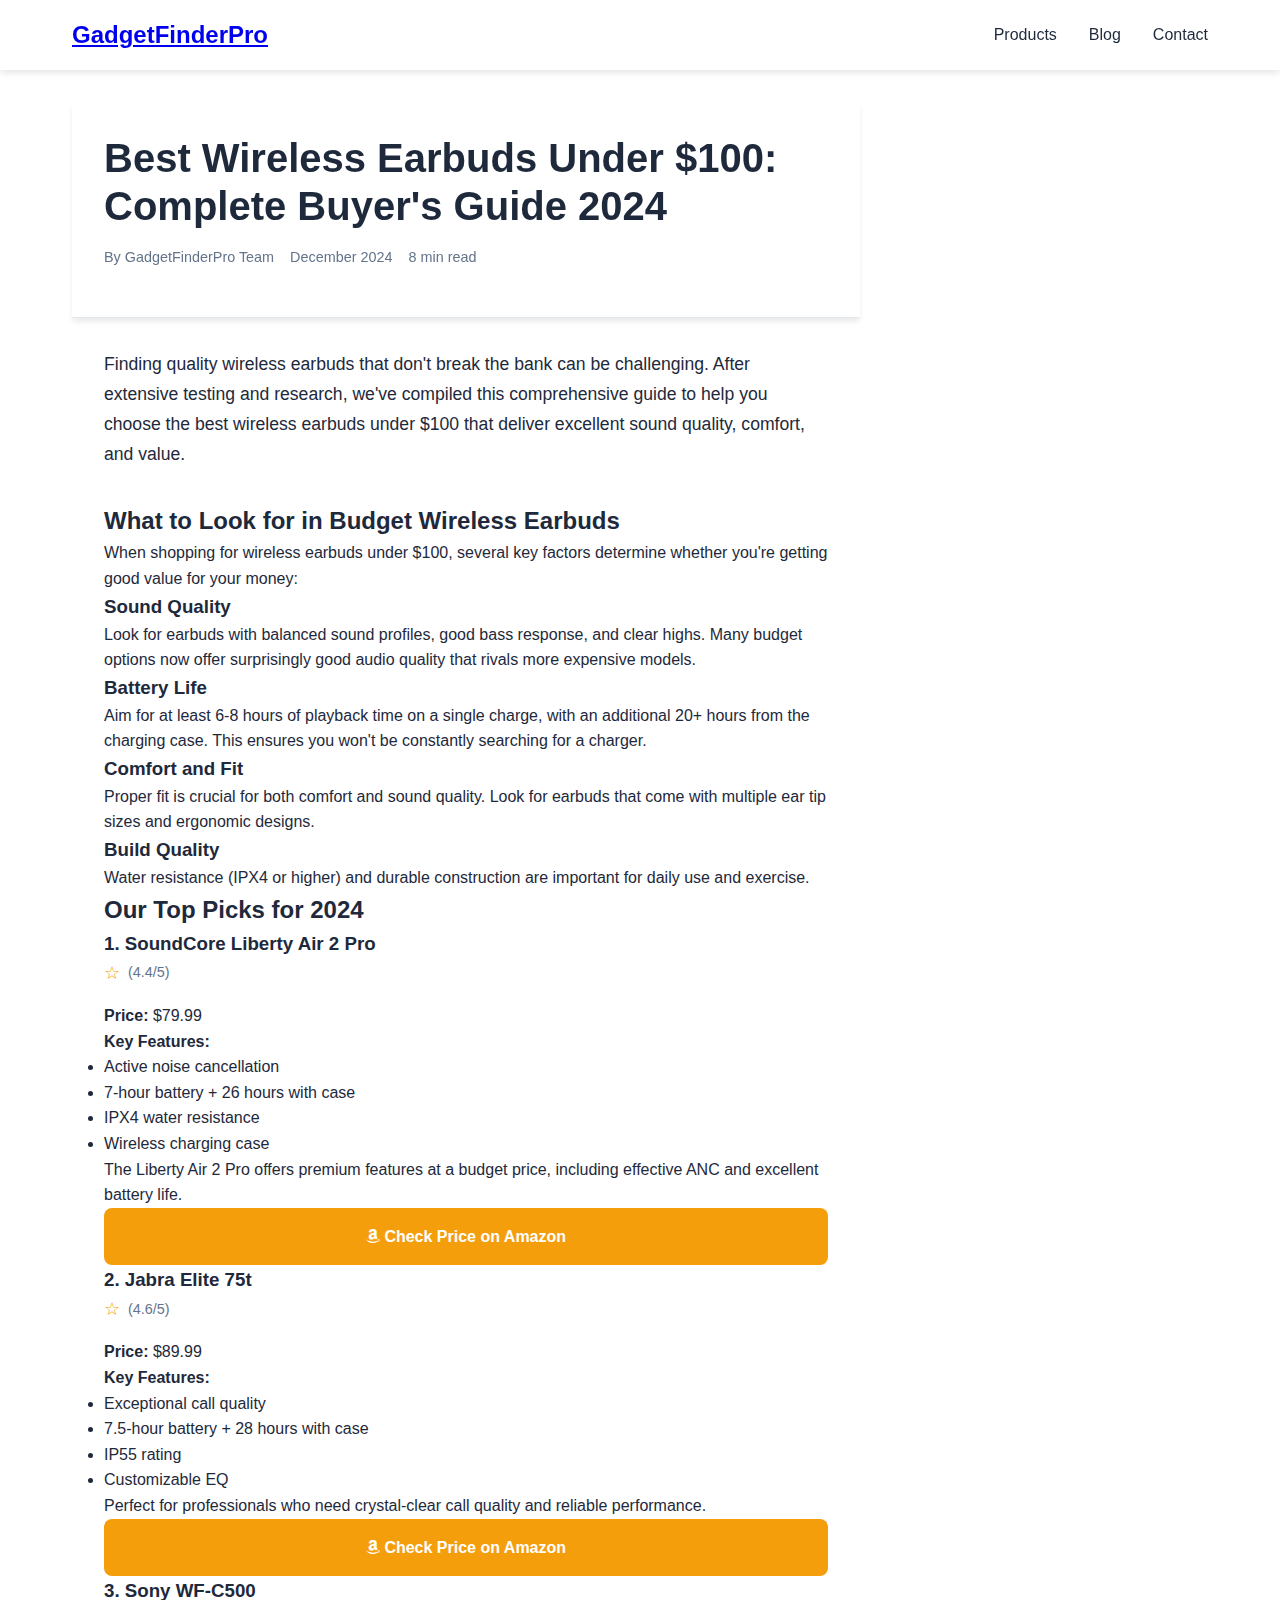
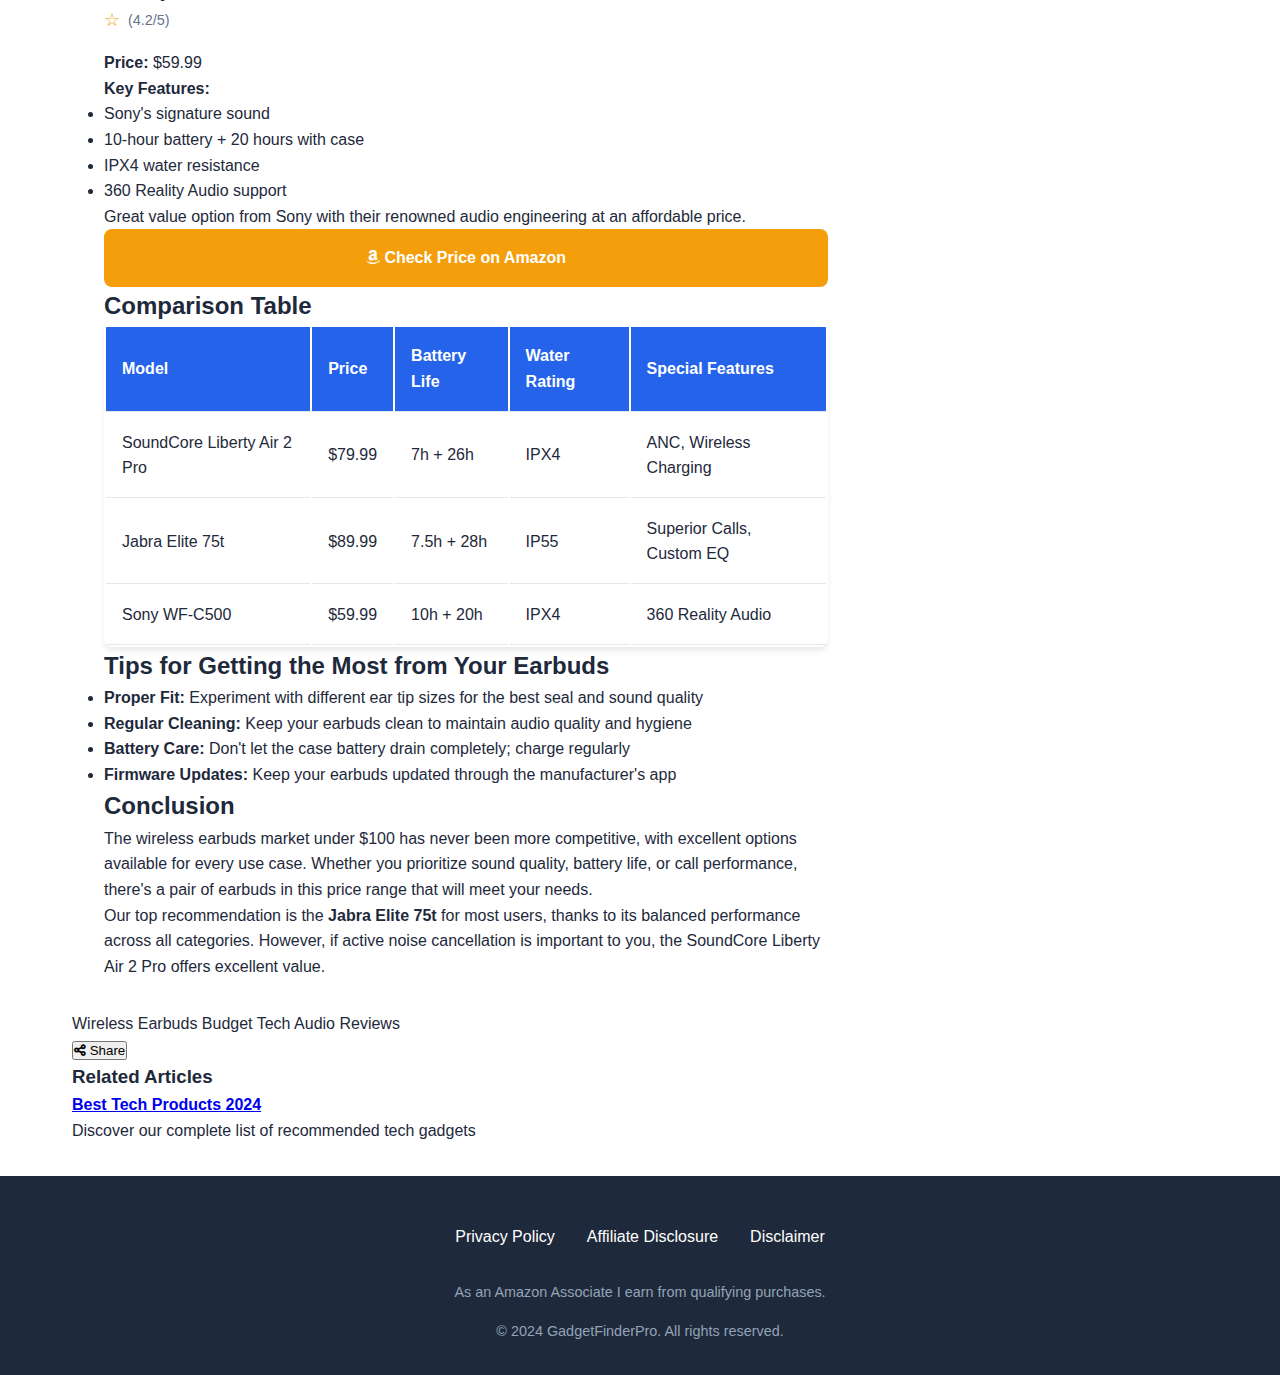
<file: wirless-earbuds-guide.html>
<!DOCTYPE html>
<html lang="en">
<head>
  <meta charset="UTF-8" />
  <meta name="viewport" content="width=device-width, initial-scale=1.0" />
  <title>Best Wireless Earbuds Under $100 - Complete Buyer's Guide | GadgetFinderPro</title>
  <meta name="description" content="Discover the best wireless earbuds under $100. Our comprehensive guide covers sound quality, battery life, comfort, and value for money." />
  <link rel="stylesheet" href="../style.css" />
  <link rel="stylesheet" href="https://cdnjs.cloudflare.com/ajax/libs/font-awesome/6.0.0/css/all.min.css" />
</head>
<body>
  <header>
    <nav class="nav-container">
      <h1 class="logo"><a href="../index.html">GadgetFinderPro</a></h1>
      <div class="nav-menu">
        <a href="../products.html">Products</a>
        <a href="wireless-earbuds-guide.html" class="active">Blog</a>
        <a href="../index.html#contact">Contact</a>
      </div>
      <div class="mobile-menu"><i class="fas fa-bars"></i></div>
    </nav>
  </header>

  <main class="blog-article">
    <div class="container">
      <article>
        <header class="article-header">
          <h1>Best Wireless Earbuds Under $100: Complete Buyer's Guide 2024</h1>
          <div class="article-meta">
            <span class="author">By GadgetFinderPro Team</span>
            <span class="date">December 2024</span>
            <span class="read-time">8 min read</span>
          </div>
        </header>

        <div class="article-content">
          <p class="lead">Finding quality wireless earbuds that don't break the bank can be challenging. After extensive testing and research, we've compiled this comprehensive guide to help you choose the best wireless earbuds under $100 that deliver excellent sound quality, comfort, and value.</p>

          <section>
            <h2>What to Look for in Budget Wireless Earbuds</h2>
            <p>When shopping for wireless earbuds under $100, several key factors determine whether you're getting good value for your money:</p>
            
            <h3>Sound Quality</h3>
            <p>Look for earbuds with balanced sound profiles, good bass response, and clear highs. Many budget options now offer surprisingly good audio quality that rivals more expensive models.</p>

            <h3>Battery Life</h3>
            <p>Aim for at least 6-8 hours of playback time on a single charge, with an additional 20+ hours from the charging case. This ensures you won't be constantly searching for a charger.</p>

            <h3>Comfort and Fit</h3>
            <p>Proper fit is crucial for both comfort and sound quality. Look for earbuds that come with multiple ear tip sizes and ergonomic designs.</p>

            <h3>Build Quality</h3>
            <p>Water resistance (IPX4 or higher) and durable construction are important for daily use and exercise.</p>
          </section>

          <section>
            <h2>Our Top Picks for 2024</h2>
            
            <div class="product-recommendation">
              <h3>1. SoundCore Liberty Air 2 Pro</h3>
              <div class="rating">
                <span class="stars">★★★★☆</span>
                <span class="rating-text">(4.4/5)</span>
              </div>
              <p><strong>Price:</strong> $79.99</p>
              <p><strong>Key Features:</strong></p>
              <ul>
                <li>Active noise cancellation</li>
                <li>7-hour battery + 26 hours with case</li>
                <li>IPX4 water resistance</li>
                <li>Wireless charging case</li>
              </ul>
              <p>The Liberty Air 2 Pro offers premium features at a budget price, including effective ANC and excellent battery life.</p>
              <a href="https://amazon.com/dp/PRODUCTID?tag=yourtag-20" class="btn-amazon" target="_blank" rel="noopener">
                <i class="fab fa-amazon"></i> Check Price on Amazon
              </a>
            </div>

            <div class="product-recommendation">
              <h3>2. Jabra Elite 75t</h3>
              <div class="rating">
                <span class="stars">★★★★★</span>
                <span class="rating-text">(4.6/5)</span>
              </div>
              <p><strong>Price:</strong> $89.99</p>
              <p><strong>Key Features:</strong></p>
              <ul>
                <li>Exceptional call quality</li>
                <li>7.5-hour battery + 28 hours with case</li>
                <li>IP55 rating</li>
                <li>Customizable EQ</li>
              </ul>
              <p>Perfect for professionals who need crystal-clear call quality and reliable performance.</p>
              <a href="https://amazon.com/dp/PRODUCTID?tag=yourtag-20" class="btn-amazon" target="_blank" rel="noopener">
                <i class="fab fa-amazon"></i> Check Price on Amazon
              </a>
            </div>

            <div class="product-recommendation">
              <h3>3. Sony WF-C500</h3>
              <div class="rating">
                <span class="stars">★★★★☆</span>
                <span class="rating-text">(4.2/5)</span>
              </div>
              <p><strong>Price:</strong> $59.99</p>
              <p><strong>Key Features:</strong></p>
              <ul>
                <li>Sony's signature sound</li>
                <li>10-hour battery + 20 hours with case</li>
                <li>IPX4 water resistance</li>
                <li>360 Reality Audio support</li>
              </ul>
              <p>Great value option from Sony with their renowned audio engineering at an affordable price.</p>
              <a href="https://amazon.com/dp/PRODUCTID?tag=yourtag-20" class="btn-amazon" target="_blank" rel="noopener">
                <i class="fab fa-amazon"></i> Check Price on Amazon
              </a>
            </div>
          </section>

          <section>
            <h2>Comparison Table</h2>
            <div class="comparison-table">
              <table>
                <thead>
                  <tr>
                    <th>Model</th>
                    <th>Price</th>
                    <th>Battery Life</th>
                    <th>Water Rating</th>
                    <th>Special Features</th>
                  </tr>
                </thead>
                <tbody>
                  <tr>
                    <td>SoundCore Liberty Air 2 Pro</td>
                    <td>$79.99</td>
                    <td>7h + 26h</td>
                    <td>IPX4</td>
                    <td>ANC, Wireless Charging</td>
                  </tr>
                  <tr>
                    <td>Jabra Elite 75t</td>
                    <td>$89.99</td>
                    <td>7.5h + 28h</td>
                    <td>IP55</td>
                    <td>Superior Calls, Custom EQ</td>
                  </tr>
                  <tr>
                    <td>Sony WF-C500</td>
                    <td>$59.99</td>
                    <td>10h + 20h</td>
                    <td>IPX4</td>
                    <td>360 Reality Audio</td>
                  </tr>
                </tbody>
              </table>
            </div>
          </section>

          <section>
            <h2>Tips for Getting the Most from Your Earbuds</h2>
            <ul>
              <li><strong>Proper Fit:</strong> Experiment with different ear tip sizes for the best seal and sound quality</li>
              <li><strong>Regular Cleaning:</strong> Keep your earbuds clean to maintain audio quality and hygiene</li>
              <li><strong>Battery Care:</strong> Don't let the case battery drain completely; charge regularly</li>
              <li><strong>Firmware Updates:</strong> Keep your earbuds updated through the manufacturer's app</li>
            </ul>
          </section>

          <section>
            <h2>Conclusion</h2>
            <p>The wireless earbuds market under $100 has never been more competitive, with excellent options available for every use case. Whether you prioritize sound quality, battery life, or call performance, there's a pair of earbuds in this price range that will meet your needs.</p>
            <p>Our top recommendation is the <strong>Jabra Elite 75t</strong> for most users, thanks to its balanced performance across all categories. However, if active noise cancellation is important to you, the SoundCore Liberty Air 2 Pro offers excellent value.</p>
          </section>
        </div>

        <div class="article-footer">
          <div class="tags">
            <span class="tag">Wireless Earbuds</span>
            <span class="tag">Budget Tech</span>
            <span class="tag">Audio Reviews</span>
          </div>
          <div class="share-buttons">
            <button class="share-btn" onclick="shareArticle()">
              <i class="fas fa-share-alt"></i> Share
            </button>
          </div>
        </div>
      </article>

      <aside class="related-posts">
        <h3>Related Articles</h3>
        <div class="related-post">
          <h4><a href="../products.html">Best Tech Products 2024</a></h4>
          <p>Discover our complete list of recommended tech gadgets</p>
        </div>
      </aside>
    </div>
  </main>

  <footer>
    <div class="footer-content">
      <nav class="footer-nav">
        <a href="../privacy.html">Privacy Policy</a>
        <a href="../affiliate-disclosure.html">Affiliate Disclosure</a>
        <a href="../disclaimer.html">Disclaimer</a>
      </nav>
      <p class="amazon-disclaimer">As an Amazon Associate I earn from qualifying purchases.</p>
      <p class="copyright">&copy; 2024 GadgetFinderPro. All rights reserved.</p>
    </div>
  </footer>

  <script src="../script.js"></script>
</body>
</html>
</file>
<file: style.css>
/* Reset et variables CSS */
* {
  margin: 0;
  padding: 0;
  box-sizing: border-box;
}

:root {
  --primary-color: #2563eb;
  --primary-hover: #1d4ed8;
  --secondary-color: #64748b;
  --accent-color: #f59e0b;
  --text-primary: #1e293b;
  --text-secondary: #64748b;
  --background: #ffffff;
  --surface: #f8fafc;
  --border: #e2e8f0;
  --success: #10b981;
  --warning: #f59e0b;
  --error: #ef4444;
  --shadow: 0 4px 6px -1px rgba(0, 0, 0, 0.1);
  --shadow-lg: 0 10px 15px -3px rgba(0, 0, 0, 0.1);
  --border-radius: 8px;
  --transition: all 0.3s ease;
}

body {
  font-family: 'Inter', -apple-system, BlinkMacSystemFont, 'Segoe UI', Roboto, sans-serif;
  line-height: 1.6;
  color: var(--text-primary);
  background-color: var(--background);
}

/* Cookie Consent */
.cookie-consent {
  position: fixed;
  bottom: 0;
  left: 0;
  right: 0;
  background: var(--text-primary);
  color: white;
  padding: 1rem;
  display: flex;
  justify-content: space-between;
  align-items: center;
  z-index: 1000;
  transform: translateY(100%);
  transition: var(--transition);
}

.cookie-consent.show {
  transform: translateY(0);
}

.cookie-consent a {
  color: var(--accent-color);
  text-decoration: none;
}

.cookie-accept {
  background: var(--primary-color);
  color: white;
  border: none;
  padding: 0.5rem 1rem;
  border-radius: var(--border-radius);
  cursor: pointer;
  transition: var(--transition);
}

.cookie-accept:hover {
  background: var(--primary-hover);
}

/* Header et Navigation */
header {
  background: white;
  box-shadow: var(--shadow);
  position: sticky;
  top: 0;
  z-index: 100;
}

.nav-container {
  max-width: 1200px;
  margin: 0 auto;
  padding: 1rem 2rem;
  display: flex;
  justify-content: space-between;
  align-items: center;
}

.logo {
  font-size: 1.5rem;
  font-weight: 700;
  color: var(--primary-color);
  text-decoration: none;
}

.nav-menu {
  display: flex;
  gap: 2rem;
}

.nav-menu a {
  text-decoration: none;
  color: var(--text-primary);
  font-weight: 500;
  transition: var(--transition);
  position: relative;
}

.nav-menu a:hover {
  color: var(--primary-color);
}

.nav-menu a::after {
  content: '';
  position: absolute;
  bottom: -4px;
  left: 0;
  width: 0;
  height: 2px;
  background: var(--primary-color);
  transition: var(--transition);
}

.nav-menu a:hover::after {
  width: 100%;
}

.mobile-menu {
  display: none;
  font-size: 1.5rem;
  cursor: pointer;
  color: var(--text-primary);
}

/* Section Hero */
.hero {
  background: linear-gradient(135deg, var(--primary-color) 0%, var(--primary-hover) 100%);
  color: white;
  padding: 6rem 2rem;
  text-align: center;
  position: relative;
  overflow: hidden;
}

.hero::before {
  content: '';
  position: absolute;
  top: 0;
  left: 0;
  right: 0;
  bottom: 0;
  background: url('data:image/svg+xml,<svg xmlns="http://www.w3.org/2000/svg" viewBox="0 0 1000 1000"><polygon fill="rgba(255,255,255,0.05)" points="0,1000 1000,0 1000,1000"/></svg>');
  background-size: cover;
}

.hero-content {
  max-width: 800px;
  margin: 0 auto;
  position: relative;
  z-index: 1;
}

.hero h1 {
  font-size: 3.5rem;
  font-weight: 800;
  margin-bottom: 1rem;
  line-height: 1.2;
}

.hero p {
  font-size: 1.25rem;
  margin-bottom: 2rem;
  opacity: 0.9;
}

/* Boutons */
.btn-primary, .btn-amazon {
  display: inline-block;
  padding: 1rem 2rem;
  border-radius: var(--border-radius);
  text-decoration: none;
  font-weight: 600;
  transition: var(--transition);
  border: none;
  cursor: pointer;
  font-size: 1rem;
}

.btn-primary {
  background: white;
  color: var(--primary-color);
}

.btn-primary:hover {
  background: var(--surface);
  transform: translateY(-2px);
  box-shadow: var(--shadow-lg);
}

.btn-amazon {
  background: var(--accent-color);
  color: white;
  width: 100%;
  text-align: center;
}

.btn-amazon:hover {
  background: #d97706;
  transform: translateY(-1px);
}

/* Grille de produits */
.products-grid {
  max-width: 1200px;
  margin: 0 auto;
  padding: 4rem 2rem;
}

.products-grid h2 {
  font-size: 2.5rem;
  font-weight: 700;
  text-align: center;
  margin-bottom: 3rem;
  color: var(--text-primary);
}

.product-card {
  background: white;
  border-radius: 12px;
  box-shadow: var(--shadow);
  overflow: hidden;
  transition: var(--transition);
  max-width: 400px;
  margin: 0 auto;
}

.product-card:hover {
  transform: translateY(-4px);
  box-shadow: var(--shadow-lg);
}

.product-image {
  width: 100%;
  height: 250px;
  object-fit: cover;
  background: var(--surface);
}

.product-content {
  padding: 1.5rem;
}

.product-content h3 {
  font-size: 1.25rem;
  font-weight: 600;
  margin-bottom: 0.5rem;
  color: var(--text-primary);
}

.rating {
  display: flex;
  align-items: center;
  gap: 0.5rem;
  margin-bottom: 1rem;
}

.stars {
  color: var(--accent-color);
  font-size: 1.1rem;
}

.rating-text {
  color: var(--text-secondary);
  font-size: 0.9rem;
}

.product-desc {
  color: var(--text-secondary);
  margin-bottom: 1rem;
  line-height: 1.5;
}

.price {
  font-size: 1.5rem;
  font-weight: 700;
  color: var(--success);
  margin-bottom: 1rem;
}

/* Section Blog */
.blog-posts {
  background: var(--surface);
  padding: 4rem 2rem;
}

.blog-posts h2 {
  font-size: 2.5rem;
  font-weight: 700;
  text-align: center;
  margin-bottom: 3rem;
  color: var(--text-primary);
}

.blog-post {
  max-width: 800px;
  margin: 0 auto;
  background: white;
  padding: 2rem;
  border-radius: 12px;
  box-shadow: var(--shadow);
}

.blog-post h3 {
  font-size: 1.5rem;
  font-weight: 600;
  margin-bottom: 1rem;
  color: var(--text-primary);
}

.blog-post p {
  color: var(--text-secondary);
  margin-bottom: 1.5rem;
  line-height: 1.6;
}

.read-more {
  color: var(--primary-color);
  text-decoration: none;
  font-weight: 600;
  transition: var(--transition);
}

.read-more:hover {
  color: var(--primary-hover);
}

/* Section Contact */
.contact-section {
  max-width: 800px;
  margin: 0 auto;
  padding: 4rem 2rem;
  text-align: center;
}

.contact-section h2 {
  font-size: 2.5rem;
  font-weight: 700;
  margin-bottom: 1rem;
  color: var(--text-primary);
}

.contact-section p {
  color: var(--text-secondary);
  margin-bottom: 2rem;
  font-size: 1.1rem;
}

.contact-info {
  display: flex;
  justify-content: center;
  align-items: center;
  gap: 1rem;
}

.contact-info i {
  color: var(--primary-color);
}

/* Footer */
footer {
  background: var(--text-primary);
  color: white;
  padding: 3rem 2rem 2rem;
}

.footer-content {
  max-width: 1200px;
  margin: 0 auto;
  text-align: center;
}

.footer-nav {
  display: flex;
  justify-content: center;
  gap: 2rem;
  margin-bottom: 2rem;
  flex-wrap: wrap;
}

.footer-nav a {
  color: white;
  text-decoration: none;
  transition: var(--transition);
}

.footer-nav a:hover {
  color: var(--accent-color);
}

.amazon-disclaimer {
  font-size: 0.9rem;
  color: #94a3b8;
  margin-bottom: 1rem;
}

.copyright {
  font-size: 0.9rem;
  color: #94a3b8;
}

/* Popup Newsletter */
.newsletter-popup {
  position: fixed;
  top: 0;
  left: 0;
  right: 0;
  bottom: 0;
  background: rgba(0, 0, 0, 0.5);
  display: flex;
  justify-content: center;
  align-items: center;
  z-index: 1000;
  opacity: 0;
  visibility: hidden;
  transition: var(--transition);
}

.newsletter-popup.show {
  opacity: 1;
  visibility: visible;
}

.popup-content {
  background: white;
  padding: 2rem;
  border-radius: 12px;
  max-width: 400px;
  width: 90%;
  position: relative;
  transform: scale(0.9);
  transition: var(--transition);
}

.newsletter-popup.show .popup-content {
  transform: scale(1);
}

.close-popup {
  position: absolute;
  top: 1rem;
  right: 1rem;
  background: none;
  border: none;
  font-size: 1.5rem;
  cursor: pointer;
  color: var(--text-secondary);
}

.popup-content h3 {
  font-size: 1.5rem;
  font-weight: 600;
  margin-bottom: 0.5rem;
  color: var(--text-primary);
}

.popup-content p {
  color: var(--text-secondary);
  margin-bottom: 1.5rem;
}

#newsletter-form {
  display: flex;
  flex-direction: column;
  gap: 1rem;
}

#newsletter-form input {
  padding: 0.75rem;
  border: 2px solid var(--border);
  border-radius: var(--border-radius);
  font-size: 1rem;
  transition: var(--transition);
}

#newsletter-form input:focus {
  outline: none;
  border-color: var(--primary-color);
}

#newsletter-form button {
  background: var(--primary-color);
  color: white;
  border: none;
  padding: 0.75rem;
  border-radius: var(--border-radius);
  font-size: 1rem;
  font-weight: 600;
  cursor: pointer;
  transition: var(--transition);
}

#newsletter-form button:hover {
  background: var(--primary-hover);
}

/* Responsive Design */
@media (max-width: 768px) {
  .nav-menu {
    display: none;
  }
  
  .mobile-menu {
    display: block;
  }
  
  .hero h1 {
    font-size: 2.5rem;
  }
  
  .hero p {
    font-size: 1.1rem;
  }
  
  .nav-container {
    padding: 1rem;
  }
  
  .hero {
    padding: 4rem 1rem;
  }
  
  .products-grid,
  .blog-posts,
  .contact-section {
    padding: 3rem 1rem;
  }
  
  .footer-nav {
    flex-direction: column;
    gap: 1rem;
  }
  
  .contact-info {
    flex-direction: column;
  }
  
  .cookie-consent {
    flex-direction: column;
    gap: 1rem;
    text-align: center;
  }
}

@media (max-width: 480px) {
  .hero h1 {
    font-size: 2rem;
  }
  
  .products-grid h2,
  .blog-posts h2,
  .contact-section h2 {
    font-size: 2rem;
  }
  
  .popup-content {
    padding: 1.5rem;
  }
}

/* Animations et micro-interactions */
@keyframes fadeInUp {
  from {
    opacity: 0;
    transform: translateY(30px);
  }
  to {
    opacity: 1;
    transform: translateY(0);
  }
}

.product-card,
.blog-post {
  animation: fadeInUp 0.6s ease-out;
}

/* États de focus pour l'accessibilité */
button:focus,
a:focus,
input:focus {
  outline: 2px solid var(--primary-color);
  outline-offset: 2px;
}

/* Amélioration de la lisibilité */
::selection {
  background: var(--primary-color);
  color: white;
}

/* Indicateur de chargement */
.loading {
  opacity: 0.6;
  pointer-events: none;
}

/* Styles pour les écrans haute résolution */
@media (-webkit-min-device-pixel-ratio: 2), (min-resolution: 192dpi) {
  .product-image {
    image-rendering: -webkit-optimize-contrast;
  }
}



/* Styles pour l'accessibilité */
.skip-link {
  position: absolute;
  top: -40px;
  left: 6px;
  background: var(--primary-color);
  color: white;
  padding: 8px;
  text-decoration: none;
  border-radius: 0 0 4px 4px;
  z-index: 1000;
  transition: var(--transition);
}

.skip-link:focus {
  top: 0;
}

.sr-only {
  position: absolute;
  width: 1px;
  height: 1px;
  padding: 0;
  margin: -1px;
  overflow: hidden;
  clip: rect(0, 0, 0, 0);
  white-space: nowrap;
  border: 0;
}

/* Styles pour les pages légales */
.legal-page {
  max-width: 800px;
  margin: 0 auto;
  padding: 2rem;
}

.legal-container {
  background: white;
  border-radius: 12px;
  box-shadow: var(--shadow);
  overflow: hidden;
}

.legal-header {
  background: var(--primary-color);
  color: white;
  padding: 3rem 2rem 2rem;
  text-align: center;
}

.legal-header h1 {
  font-size: 2.5rem;
  font-weight: 700;
  margin-bottom: 0.5rem;
}

.last-updated {
  opacity: 0.9;
  font-size: 0.9rem;
}

.legal-content {
  padding: 3rem 2rem;
}

.legal-content section {
  margin-bottom: 3rem;
}

.legal-content h2 {
  font-size: 1.5rem;
  font-weight: 600;
  color: var(--primary-color);
  margin-bottom: 1rem;
  border-bottom: 2px solid var(--border);
  padding-bottom: 0.5rem;
}

.legal-content h3 {
  font-size: 1.2rem;
  font-weight: 600;
  color: var(--text-primary);
  margin: 1.5rem 0 0.5rem;
}

.legal-content ul {
  margin: 1rem 0;
  padding-left: 2rem;
}

.legal-content li {
  margin-bottom: 0.5rem;
  line-height: 1.6;
}

.highlight-section {
  background: var(--surface);
  padding: 2rem;
  border-radius: 8px;
  border-left: 4px solid var(--primary-color);
  margin-bottom: 2rem;
}

.warning-section {
  background: #fef3cd;
  border-left: 4px solid var(--warning);
  padding: 2rem;
  border-radius: 8px;
  margin-bottom: 2rem;
}

.warning-section h2 {
  color: var(--warning);
}

.final-note, .final-warning {
  background: var(--surface);
  padding: 2rem;
  border-radius: 8px;
  border: 2px solid var(--primary-color);
  text-align: center;
}

.promise-grid {
  display: grid;
  grid-template-columns: repeat(auto-fit, minmax(250px, 1fr));
  gap: 2rem;
  margin: 2rem 0;
}

.promise-item {
  background: var(--surface);
  padding: 1.5rem;
  border-radius: 8px;
  text-align: center;
}

.promise-item h3 {
  color: var(--primary-color);
  margin-bottom: 1rem;
}

.promise-item i {
  font-size: 2rem;
  margin-bottom: 0.5rem;
}

/* Styles pour la page produits */
.breadcrumb {
  background: var(--surface);
  padding: 1rem 0;
}

.breadcrumb-container {
  max-width: 1200px;
  margin: 0 auto;
  padding: 0 2rem;
  display: flex;
  align-items: center;
  gap: 0.5rem;
  font-size: 0.9rem;
}

.breadcrumb a {
  color: var(--primary-color);
  text-decoration: none;
}

.breadcrumb a:hover {
  text-decoration: underline;
}

.breadcrumb-separator {
  color: var(--text-secondary);
}

.breadcrumb-current {
  color: var(--text-secondary);
}

.page-hero {
  background: linear-gradient(135deg, var(--primary-color) 0%, var(--primary-hover) 100%);
  color: white;
  padding: 4rem 2rem;
  text-align: center;
}

.page-hero h1 {
  font-size: 2.5rem;
  font-weight: 700;
  margin-bottom: 1rem;
}

.filters-section {
  background: white;
  padding: 2rem;
  box-shadow: var(--shadow);
}

.filters-container {
  max-width: 1200px;
  margin: 0 auto;
}

.filters-container h2 {
  font-size: 1.5rem;
  font-weight: 600;
  margin-bottom: 1rem;
  color: var(--text-primary);
}

.filter-buttons {
  display: flex;
  gap: 1rem;
  flex-wrap: wrap;
}

.filter-btn {
  background: var(--surface);
  border: 2px solid var(--border);
  color: var(--text-primary);
  padding: 0.5rem 1rem;
  border-radius: var(--border-radius);
  cursor: pointer;
  transition: var(--transition);
  font-weight: 500;
}

.filter-btn:hover,
.filter-btn.active {
  background: var(--primary-color);
  color: white;
  border-color: var(--primary-color);
}

.products-showcase {
  padding: 3rem 2rem;
}

.products-container {
  max-width: 1200px;
  margin: 0 auto;
  display: grid;
  grid-template-columns: repeat(auto-fit, minmax(350px, 1fr));
  gap: 2rem;
}

.product-badge {
  position: absolute;
  top: 1rem;
  left: 1rem;
  background: var(--primary-color);
  color: white;
  padding: 0.25rem 0.75rem;
  border-radius: 20px;
  font-size: 0.8rem;
  font-weight: 600;
  z-index: 1;
}

.product-badge.new {
  background: var(--success);
}

.product-badge.trending {
  background: var(--warning);
}

.product-features {
  margin: 1rem 0;
}

.feature {
  display: block;
  font-size: 0.9rem;
  color: var(--text-secondary);
  margin-bottom: 0.25rem;
}

.feature i {
  color: var(--success);
  margin-right: 0.5rem;
}

.price-section {
  display: flex;
  align-items: center;
  gap: 0.5rem;
  margin-bottom: 1rem;
}

.price-old {
  text-decoration: line-through;
  color: var(--text-secondary);
  font-size: 1rem;
}

.discount {
  background: var(--error);
  color: white;
  padding: 0.25rem 0.5rem;
  border-radius: 4px;
  font-size: 0.8rem;
  font-weight: 600;
}

.faq-section {
  background: var(--surface);
  padding: 3rem 2rem;
}

.faq-container {
  max-width: 800px;
  margin: 0 auto;
}

.faq-container h2 {
  font-size: 2rem;
  font-weight: 700;
  text-align: center;
  margin-bottom: 2rem;
  color: var(--text-primary);
}

.faq-grid {
  display: grid;
  grid-template-columns: repeat(auto-fit, minmax(300px, 1fr));
  gap: 2rem;
}

.faq-item {
  background: white;
  padding: 1.5rem;
  border-radius: 8px;
  box-shadow: var(--shadow);
}

.faq-item h3 {
  font-size: 1.1rem;
  font-weight: 600;
  color: var(--primary-color);
  margin-bottom: 0.5rem;
}

/* Styles pour les articles de blog */
.blog-article {
  max-width: 1200px;
  margin: 0 auto;
  padding: 2rem;
  display: grid;
  grid-template-columns: 1fr 300px;
  gap: 3rem;
}

.article-container {
  background: white;
  border-radius: 12px;
  box-shadow: var(--shadow);
  overflow: hidden;
}

.article-header {
  padding: 2rem;
  border-bottom: 1px solid var(--border);
}

.article-meta {
  display: flex;
  align-items: center;
  gap: 1rem;
  margin-bottom: 1rem;
  font-size: 0.9rem;
  color: var(--text-secondary);
}

.category {
  background: var(--primary-color);
  color: white;
  padding: 0.25rem 0.75rem;
  border-radius: 20px;
  font-weight: 600;
}

.read-time {
  display: flex;
  align-items: center;
  gap: 0.25rem;
}

.article-header h1 {
  font-size: 2.5rem;
  font-weight: 700;
  color: var(--text-primary);
  margin-bottom: 1rem;
  line-height: 1.2;
}

.article-subtitle {
  font-size: 1.2rem;
  color: var(--text-secondary);
  margin-bottom: 2rem;
  line-height: 1.5;
}

.article-hero-image {
  width: 100%;
  height: 300px;
  object-fit: cover;
  border-radius: 8px;
}

.article-content {
  padding: 2rem;
}

.lead {
  font-size: 1.1rem;
  color: var(--text-primary);
  line-height: 1.7;
  margin-bottom: 2rem;
}

.key-points {
  background: var(--surface);
  padding: 1.5rem;
  border-radius: 8px;
  border-left: 4px solid var(--primary-color);
  margin: 2rem 0;
}

.key-points h3 {
  color: var(--primary-color);
  margin-bottom: 1rem;
}

.table-of-contents {
  background: var(--surface);
  padding: 1.5rem;
  border-radius: 8px;
  margin: 2rem 0;
}

.table-of-contents h3 {
  color: var(--text-primary);
  margin-bottom: 1rem;
}

.table-of-contents ol {
  padding-left: 1.5rem;
}

.table-of-contents a {
  color: var(--primary-color);
  text-decoration: none;
}

.table-of-contents a:hover {
  text-decoration: underline;
}

.criteria-grid {
  display: grid;
  grid-template-columns: repeat(auto-fit, minmax(250px, 1fr));
  gap: 1.5rem;
  margin: 2rem 0;
}

.criteria-item {
  background: var(--surface);
  padding: 1.5rem;
  border-radius: 8px;
  text-align: center;
}

.criteria-item h4 {
  color: var(--primary-color);
  margin-bottom: 0.5rem;
  display: flex;
  align-items: center;
  justify-content: center;
  gap: 0.5rem;
}

.product-review {
  background: var(--surface);
  border-radius: 12px;
  padding: 2rem;
  margin: 2rem 0;
  border: 1px solid var(--border);
}

.product-review-header {
  display: flex;
  align-items: center;
  gap: 1rem;
  margin-bottom: 1.5rem;
}

.product-rank {
  background: var(--primary-color);
  color: white;
  width: 40px;
  height: 40px;
  border-radius: 50%;
  display: flex;
  align-items: center;
  justify-content: center;
  font-weight: 700;
  font-size: 1.2rem;
}

.product-info {
  flex: 1;
}

.product-info h3 {
  font-size: 1.3rem;
  font-weight: 600;
  color: var(--text-primary);
  margin-bottom: 0.5rem;
}

.product-badge.winner {
  background: var(--success);
}

.product-review-content {
  display: grid;
  grid-template-columns: 200px 1fr;
  gap: 2rem;
  align-items: start;
}

.product-review-image {
  width: 100%;
  height: 150px;
  object-fit: cover;
  border-radius: 8px;
}

.pros-cons {
  display: grid;
  grid-template-columns: 1fr 1fr;
  gap: 1.5rem;
  margin: 1.5rem 0;
}

.pros h4,
.cons h4 {
  display: flex;
  align-items: center;
  gap: 0.5rem;
  margin-bottom: 0.5rem;
}

.pros h4 {
  color: var(--success);
}

.cons h4 {
  color: var(--error);
}

.pros ul,
.cons ul {
  padding-left: 1rem;
}

.comparison-table-container {
  overflow-x: auto;
  margin: 2rem 0;
}

.comparison-table {
  width: 100%;
  border-collapse: collapse;
  background: white;
  border-radius: 8px;
  overflow: hidden;
  box-shadow: var(--shadow);
}

.comparison-table th,
.comparison-table td {
  padding: 1rem;
  text-align: left;
  border-bottom: 1px solid var(--border);
}

.comparison-table th {
  background: var(--primary-color);
  color: white;
  font-weight: 600;
}

.comparison-table tr:hover {
  background: var(--surface);
}

.buying-guide {
  display: grid;
  grid-template-columns: repeat(auto-fit, minmax(300px, 1fr));
  gap: 2rem;
  margin: 2rem 0;
}

.guide-section {
  background: var(--surface);
  padding: 2rem;
  border-radius: 8px;
  border-left: 4px solid var(--primary-color);
}

.guide-section h3 {
  color: var(--primary-color);
  margin-bottom: 1rem;
  display: flex;
  align-items: center;
  gap: 0.5rem;
}

.faq-container .faq-item {
  margin-bottom: 1.5rem;
}

.conclusion {
  background: var(--surface);
  padding: 2rem;
  border-radius: 8px;
  border: 2px solid var(--primary-color);
  margin: 3rem 0;
}

.cta-section {
  background: var(--primary-color);
  color: white;
  padding: 3rem 2rem;
  border-radius: 12px;
  text-align: center;
  margin: 3rem 0;
}

.cta-section h3 {
  font-size: 1.5rem;
  margin-bottom: 0.5rem;
}

.cta-section .btn-primary {
  background: white;
  color: var(--primary-color);
  margin-top: 1rem;
}

/* Sidebar */
.article-sidebar {
  padding: 2rem 0;
}

.sidebar-widget {
  background: white;
  padding: 1.5rem;
  border-radius: 8px;
  box-shadow: var(--shadow);
  margin-bottom: 2rem;
}

.sidebar-widget h3 {
  color: var(--text-primary);
  margin-bottom: 1rem;
  font-size: 1.2rem;
  font-weight: 600;
}

.related-articles {
  display: flex;
  flex-direction: column;
  gap: 1rem;
}

.related-article {
  display: flex;
  align-items: center;
  gap: 1rem;
  text-decoration: none;
  color: var(--text-primary);
  transition: var(--transition);
}

.related-article:hover {
  color: var(--primary-color);
}

.related-article img {
  width: 60px;
  height: 60px;
  object-fit: cover;
  border-radius: 4px;
}

.newsletter-form {
  display: flex;
  flex-direction: column;
  gap: 1rem;
}

.newsletter-form input {
  padding: 0.75rem;
  border: 2px solid var(--border);
  border-radius: var(--border-radius);
  font-size: 1rem;
}

.newsletter-form input:focus {
  outline: none;
  border-color: var(--primary-color);
}

.newsletter-form button {
  background: var(--primary-color);
  color: white;
  border: none;
  padding: 0.75rem;
  border-radius: var(--border-radius);
  font-weight: 600;
  cursor: pointer;
  transition: var(--transition);
}

.newsletter-form button:hover {
  background: var(--primary-hover);
}

/* Responsive pour les nouvelles pages */
@media (max-width: 768px) {
  .blog-article {
    grid-template-columns: 1fr;
    gap: 2rem;
  }
  
  .article-header h1 {
    font-size: 2rem;
  }
  
  .product-review-content {
    grid-template-columns: 1fr;
    gap: 1rem;
  }
  
  .pros-cons {
    grid-template-columns: 1fr;
    gap: 1rem;
  }
  
  .buying-guide {
    grid-template-columns: 1fr;
  }
  
  .criteria-grid {
    grid-template-columns: 1fr;
  }
  
  .promise-grid {
    grid-template-columns: 1fr;
  }
  
  .products-container {
    grid-template-columns: 1fr;
  }
  
  .filter-buttons {
    justify-content: center;
  }
  
  .legal-header h1 {
    font-size: 2rem;
  }
  
  .legal-content {
    padding: 2rem 1rem;
  }
  
  .breadcrumb-container {
    padding: 0 1rem;
  }
}

/* Améliorations pour l'accessibilité */
@media (prefers-reduced-motion: reduce) {
  * {
    animation-duration: 0.01ms !important;
    animation-iteration-count: 1 !important;
    transition-duration: 0.01ms !important;
  }
}

/* Mode sombre (optionnel) */
@media (prefers-color-scheme: dark) {
  :root {
    --background: #1a1a1a;
    --surface: #2d2d2d;
    --text-primary: #ffffff;
    --text-secondary: #b3b3b3;
    --border: #404040;
  }
}

/* Styles pour les images placeholder */
.product-image[src*="placeholder"] {
  background: var(--surface);
  display: flex;
  align-items: center;
  justify-content: center;
  color: var(--text-secondary);
  font-size: 0.9rem;
}

.product-image[src*="placeholder"]::before {
  content: "Image à venir";
}

/* Navigation mobile améliorée */
.nav-menu.mobile-active {
  display: flex;
  flex-direction: column;
  position: absolute;
  top: 100%;
  left: 0;
  right: 0;
  background: white;
  box-shadow: var(--shadow-lg);
  padding: 1rem;
  z-index: 100;
}

@media (max-width: 768px) {
  .nav-menu {
    display: none;
  }
  
  .nav-menu.mobile-active {
    display: flex;
  }
}

/* Améliorations pour les formulaires */
input:invalid {
  border-color: var(--error);
}

input:valid {
  border-color: var(--success);
}

/* Styles pour les messages d'erreur/succès */
.message {
  padding: 0.75rem;
  border-radius: var(--border-radius);
  margin-top: 1rem;
  font-weight: 500;
}

.message.error {
  background: #fee2e2;
  color: #dc2626;
  border: 1px solid #fecaca;
}

.message.success {
  background: #d1fae5;
  color: #059669;
  border: 1px solid #a7f3d0;
}
</file>
